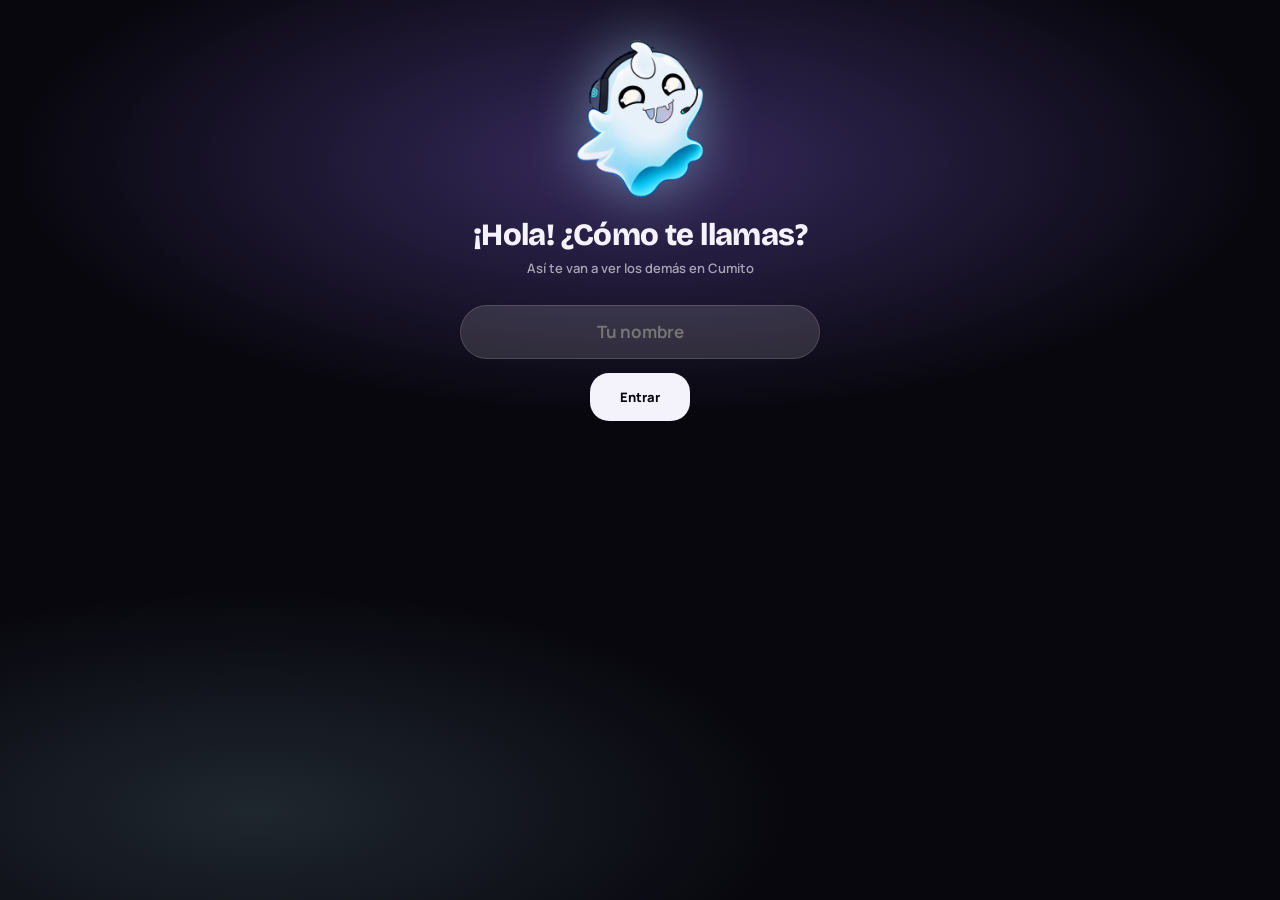
<file: app/assets/web/index.html>
<!doctype html>
<html lang="es">
<head>
<meta charset="utf-8">
<title>Cumito</title>
<meta name="viewport" content="width=device-width, initial-scale=1, viewport-fit=cover, user-scalable=no">
<meta name="theme-color" content="#0B0A10">
<meta name="apple-mobile-web-app-capable" content="yes">
<meta name="mobile-web-app-capable" content="yes">
<meta name="apple-mobile-web-app-status-bar-style" content="black-translucent">
<meta name="apple-mobile-web-app-title" content="Cumito">
<link rel="manifest" href="manifest.webmanifest">
<link rel="apple-touch-icon" href="apple-touch-icon.png">
<script>window.CUMITO_MOBILE = !window.qt && /^https?:/.test(location.protocol); if (window.CUMITO_MOBILE && !/[?&]v2\b/.test(location.search)) location.replace('m3/'); if (window.CUMITO_MOBILE) document.documentElement.className = 'mobile';</script>
<link rel="stylesheet" href="app.css">
</head>
<body>
<div id="win" class="win is-home is-paused">
  <!-- fondos -->
  <div class="art" id="art"></div>
  <div class="art next" id="art2"></div>
  <div class="homebg"><div class="blob b1"></div><div class="blob b2"></div><div class="blob b3"></div><div class="doodles"></div></div>
  <div class="scrim-t"></div>
  <div class="scrim-b"></div>

  <!-- barra de arriba -->
  <div class="chrome">
    <div class="drag" id="drag">
      <span class="logo-dot"></span>
      <span class="logo" id="logo">Cumito</span>
      <span class="eq" aria-hidden="true"><i></i><i></i><i></i></span>
      <div class="ticker" id="ticker"></div>
    </div>
    <div class="cbtns">
      <button class="btn glass cb sb-home" type="button" aria-label="Inicio" title="Inicio" data-act="soloHome">
        <svg width="14" height="14" viewBox="0 0 24 24" fill="none" stroke="#fff" stroke-width="2.3" stroke-linecap="round" stroke-linejoin="round"><path d="M4 11l8-6.5 8 6.5M6.5 9.5V19h11V9.5"/></svg>
      </button>
      <button class="btn glass cb sb-solo" type="button" aria-label="Modo solo" title="Modo solo: la música suena en tu celular" data-act="solo">
        <svg width="15" height="15" viewBox="0 0 24 24" fill="none" stroke="#fff" stroke-width="2.2" stroke-linecap="round" stroke-linejoin="round"><path d="M4.5 15v-3a7.5 7.5 0 0 1 15 0v3"/><rect x="3.5" y="14" width="4" height="6" rx="1.6"/><rect x="16.5" y="14" width="4" height="6" rx="1.6"/></svg>
        <span class="sl">Solo</span>
      </button>
      <button class="btn glass cb" type="button" aria-label="Opciones" title="Opciones" data-act="options">
        <svg width="14" height="14" viewBox="0 0 24 24" fill="none" stroke="#fff" stroke-width="2.4" stroke-linecap="round"><path d="M5 8h14M5 12h14M5 16h9"/></svg>
      </button>
      <button class="btn glass cb" type="button" aria-label="Minimizar" title="Minimizar" data-act="minimize">
        <svg width="12" height="12" viewBox="0 0 24 24" fill="none" stroke="#fff" stroke-width="2.6" stroke-linecap="round"><path d="M6 12h12"/></svg>
      </button>
      <button class="btn glass cb" type="button" aria-label="Cerrar" title="Cerrar" data-act="close">
        <svg width="12" height="12" viewBox="0 0 24 24" fill="none" stroke="#FF8A8F" stroke-width="2.6" stroke-linecap="round"><path d="M7 7l10 10M17 7L7 17"/></svg>
      </button>
    </div>
  </div>

  <!-- inicio -->
  <div class="scroller home" id="home">
    <div style="display:flex;align-items:flex-end;gap:12px;margin-top:6px">
      <div class="in" style="flex:1;animation-delay:.05s;min-width:0">
        <div class="greet" id="greet">Hola</div>
        <h1 id="htitle">¿Qué escucharemos hoy?</h1>
        <div class="tip hide" id="hsub" style="margin-top:8px"></div>
        <div class="members" id="members"></div>
      </div>
      <button class="btn mascot-b" type="button" aria-label="Cumito" id="mascotb">
        <img class="mascot" src="../cumito_feliz.png" alt="Cumito feliz">
        <span class="shadow"></span>
      </button>
    </div>
    <div style="height:20px"></div>
    <div class="homesec hide" id="hlisten">
      <div class="in" style="display:flex;align-items:center;justify-content:space-between;margin-top:4px;animation-delay:.14s">
        <span class="sec-t">ESCUCHANDO AHORA</span>
      </div>
      <div class="hscroll in" id="listenCards" style="margin-top:10px;margin-bottom:16px;animation-delay:.18s"></div>
    </div>
    <div class="homesec hide" id="hrecs">
      <div class="in" style="display:flex;align-items:center;justify-content:space-between;margin-top:4px;animation-delay:.2s">
        <span class="sec-t" id="hrecsT">PARA TI</span>
        <button class="link" type="button" data-act="recsMore">Otras</button>
      </div>
      <div class="hscroll in" id="recCards" style="margin-top:10px;margin-bottom:16px;animation-delay:.24s"></div>
    </div>
    <div class="homesec" id="hrecent">
      <div class="in" style="display:flex;align-items:center;justify-content:space-between;margin-top:4px;animation-delay:.2s">
        <span class="sec-t" id="hrecentT">LO ÚLTIMO QUE SONÓ</span>
      </div>
      <div class="hscroll in" id="recentCards" style="margin-top:10px;animation-delay:.26s"></div>
      <div class="tip hide" id="recentEmpty" style="margin-top:6px">Todavía no ha sonado nada. ¡Pon la primera!</div>
    </div>
    <div class="homesec hide" id="hdiscos">
      <div class="in" style="display:flex;align-items:center;justify-content:space-between;margin-top:16px;animation-delay:.32s">
        <span class="sec-t">DISCOS DEL GRUPO</span>
        <button class="link" type="button" data-act="newAlbum">Crear disco</button>
      </div>
      <div class="grid2" id="homeAlbums" style="gap:10px;margin-top:10px"></div>
      <button class="link hide" type="button" id="allAlbums" data-act="albums" style="margin-top:10px">Ver todos los discos</button>
    </div>
    <div class="homesec hide" id="hact">
      <div class="in" style="display:flex;align-items:center;justify-content:space-between;margin-top:16px;animation-delay:.5s">
        <span class="sec-t">ACTIVIDAD</span>
        <button class="link" type="button" data-act="activity">Ver todo</button>
      </div>
      <div class="in" id="homeAct" style="margin-top:8px;display:flex;flex-direction:column;gap:8px;animation-delay:.56s"></div>
    </div>
  </div>
  <div class="foot"></div>

  <!-- ahora sonando -->
  <div class="bottom" id="bottom">
    <button class="btn hint" type="button" aria-label="Abrir la playlist" data-act="sheet">
      <span style="position:relative;display:block;width:20px;height:13px" aria-hidden="true">
        <svg class="chev" width="14" height="10" viewBox="0 0 14 10" fill="none" stroke="#fff" stroke-width="2" stroke-linecap="round" stroke-linejoin="round"><path d="M2 8l5-5 5 5"/></svg>
        <svg class="chev" width="14" height="10" viewBox="0 0 14 10" fill="none" stroke="#fff" stroke-width="2" stroke-linecap="round" stroke-linejoin="round"><path d="M2 8l5-5 5 5"/></svg>
      </span>
      <span class="lb">PLAYLIST</span>
    </button>
    <div style="display:flex;align-items:center;gap:12px">
      <span class="thumb" id="thumb"></span>
      <div style="flex:1;min-width:0">
        <div class="title-wrap" id="twrap"><span class="title-run" id="trun">Nada sonando</span></div>
        <div class="artist ell" id="artist"></div>
      </div>
      <button class="btn heart hide" type="button" aria-label="Guardar en un disco" title="Guardar en un disco" id="heart" data-act="heart">
        <span class="bs" aria-hidden="true"><i></i><i></i><i></i><i></i><i></i><i></i></span>
        <svg width="21" height="21" viewBox="0 0 24 24"><path class="fp" d="M12 20s-7-4.4-7-10a4 4 0 0 1 7-2.6A4 4 0 0 1 19 10c0 5.6-7 10-7 10z" stroke="#fff" stroke-width="2" stroke-linejoin="round"/></svg>
      </button>
    </div>
    <div class="times">
      <span id="tel">0:00</span>
      <div class="bar" id="bar"><div class="fill" id="fill"></div><div class="knob" id="knob"></div></div>
      <span id="ttot">0:00</span>
    </div>
    <div class="transport">
      <button class="btn small hide" type="button" aria-label="Mezclar" title="Mezclar la lista" id="bshuffle" data-act="shuffle">
        <svg width="19" height="19" viewBox="0 0 24 24" fill="none" stroke="#fff" stroke-width="2" stroke-linecap="round" stroke-linejoin="round"><path d="M3 7h3.5c2 0 3.2 1 4.3 2.6l2.4 3.8c1.1 1.6 2.3 2.6 4.3 2.6H21M3 17h3.5c1.4 0 2.4-.5 3.2-1.3M13.3 8.3c.8-.8 1.8-1.3 3.2-1.3H21M18 4l3 3-3 3M18 14l3 3-3 3"/></svg>
      </button>
      <button class="btn skip" type="button" aria-label="Anterior" title="Atrás" id="bprev" data-act="prev">
        <svg width="22" height="22" viewBox="0 0 24 24" fill="#fff"><path d="M7 6h2v12H7zM20 6.5v11a.6.6 0 0 1-.9.5L10.5 12.5a.6.6 0 0 1 0-1L19.1 6a.6.6 0 0 1 .9.5z"/></svg>
      </button>
      <button class="btn play" type="button" aria-label="Reproducir o pausar" id="bplay" data-act="toggle">
        <svg class="ic ic-pause" width="21" height="21" viewBox="0 0 24 24" fill="#fff"><rect x="6" y="5" width="4.2" height="14" rx="1.6"/><rect x="13.8" y="5" width="4.2" height="14" rx="1.6"/></svg>
        <svg class="ic ic-play" width="23" height="23" viewBox="0 0 24 24" fill="#fff"><path d="M8 5.6v12.8a.8.8 0 0 0 1.2.7l10-6.4a.8.8 0 0 0 0-1.4l-10-6.4A.8.8 0 0 0 8 5.6z"/></svg>
      </button>
      <button class="btn skip" type="button" aria-label="Siguiente" title="Siguiente" data-act="next">
        <svg width="22" height="22" viewBox="0 0 24 24" fill="#fff"><path d="M15 6h2v12h-2zM4 6.5v11a.6.6 0 0 0 .9.5l8.6-5.5a.6.6 0 0 0 0-1L4.9 6a.6.6 0 0 0-.9.5z"/></svg>
      </button>
      <button class="btn small hide" type="button" aria-label="Repetir" title="Repetir" id="brepeat" data-act="repeat">
        <svg width="19" height="19" viewBox="0 0 24 24" fill="none" stroke="#fff" stroke-width="2" stroke-linecap="round" stroke-linejoin="round"><path d="M4 11V9.5A3.5 3.5 0 0 1 7.5 6H19M16 3l3 3-3 3M20 13v1.5a3.5 3.5 0 0 1-3.5 3.5H5M8 21l-3-3 3-3"/></svg>
        <span class="one hide" id="rone">1</span>
      </button>
    </div>
  </div>
  <div class="idlecap"><div class="t ell" id="it"></div><div class="a ell" id="ia"></div></div>

  <!-- píldoras de arriba (ahora sonando) -->
  <button class="btn glass pill2 discos" type="button" data-act="albums">
    <svg width="15" height="15" viewBox="0 0 24 24" fill="none" stroke="#fff" stroke-width="2.2" stroke-linecap="round"><circle cx="12" cy="12" r="8.5"/><circle cx="12" cy="12" r="2.6"/></svg>Discos
  </button>
  <div class="side" id="side">
    <button class="btn glass hide" type="button" aria-label="Reaccionar" title="Reaccionar" id="breact" data-act="react">
      <svg width="17" height="17" viewBox="0 0 24 24" fill="none" stroke="#fff" stroke-width="2.1" stroke-linecap="round"><circle cx="12" cy="12" r="8.5"/><path d="M8.5 14.2a4.3 4.3 0 0 0 7 0"/><path stroke-width="2.8" d="M9.2 9.8h.01M14.8 9.8h.01"/></svg>
    </button>
    <button class="btn glass hide" type="button" aria-label="Letra" title="Letra (karaoke)" id="blyrics" data-act="lyrics">
      <svg width="17" height="17" viewBox="0 0 24 24" fill="none" stroke="#fff" stroke-width="2.1" stroke-linecap="round" stroke-linejoin="round"><rect x="9" y="3" width="6" height="11" rx="3"/><path d="M5.5 11a6.5 6.5 0 0 0 13 0M12 17.5V21M9 21h6"/></svg>
    </button>
  </div>

  <!-- buscador -->
  <div class="dim" id="dim"><div class="doodles"></div></div>
  <div class="pill glass" id="pill">
    <svg class="ico" width="15" height="15" viewBox="0 0 24 24" fill="none" stroke="#fff" stroke-width="2.4" stroke-linecap="round"><circle cx="11" cy="11" r="6.5"/><path d="M20 20l-4.2-4.2"/></svg>
    <span class="word" id="pword">Buscar</span>
    <input id="q" type="text" placeholder="Canción, artista o link" autocomplete="off" spellcheck="false">
    <button class="btn x" type="button" aria-label="Cerrar la búsqueda" data-act="closeSearch">
      <svg width="14" height="14" viewBox="0 0 24 24" fill="none" stroke="#fff" stroke-width="2.6" stroke-linecap="round"><path d="M7 7l10 10M17 7L7 17"/></svg>
    </button>
    <button class="btn opener" type="button" aria-label="Buscar" data-act="openSearch"></button>
  </div>
  <div class="sbody to-left" id="sbody">
    <div class="tabs in2" id="stabs" style="animation-delay:.12s">
      <div class="ind" style="left:0;right:86px"></div>
      <div style="position:relative;display:flex;gap:8px">
        <button class="btn tab on" type="button" data-kind="music" style="width:84px">Música</button>
        <button class="btn tab" type="button" data-kind="all" style="width:70px">Todo</button>
      </div>
    </div>
    <div id="sview"></div>
  </div>
  <div class="mp glass" id="mp" data-act="soloPlayer">
    <span class="thumb" id="mpc" style="width:38px;height:38px;border-radius:11px;box-shadow:none"></span>
    <span style="flex:1;min-width:0"><span class="t ell" id="mpt"></span><span class="a ell" id="mpa"></span></span>
    <button class="btn pp" type="button" aria-label="Pausar" data-act="toggle" id="mpp"></button>
  </div>

  <!-- la lista -->
  <div class="sheet" id="sheet">
    <button class="btn grab" type="button" aria-label="Cerrar la playlist" data-act="sheet"><span></span></button>
    <div class="sheet-h">
      <span class="sec-t">PLAYLIST</span>
      <span class="sheet-acts">
      <button class="btn radio-pill" type="button" id="bradio" data-act="radioToggle" title="Radio: cuando se acabe la lista, siguen canciones parecidas">
        <span class="vinyl"><i></i></span><span id="bradioT">Radio</span>
      </button>
      <button class="btn danger-pill" type="button" id="bclear" data-act="clear">
        <svg width="12" height="12" viewBox="0 0 24 24" fill="none" stroke="#FFB3B5" stroke-width="2.2" stroke-linecap="round"><path d="M5 7h14M10 7V5h4v2M7 7l1 12h8l1-12"/></svg>
        Borrar lista
      </button>
      </span>
    </div>
    <div class="qscroll" id="qscroll"></div>
  </div>

  <!-- hojas -->
  <div class="panel" id="p-options"><div class="doodles"></div><span class="handle"></span>
    <button class="btn back" type="button" aria-label="Volver" data-act="optBack" style="position:absolute;left:14px;top:22px;z-index:2">
      <svg width="16" height="16" viewBox="0 0 24 24" fill="none" stroke="#fff" stroke-width="2.4" stroke-linecap="round" stroke-linejoin="round"><path d="M14 6l-6 6 6 6"/></svg>
    </button>
    <div id="optTitle"></div>
    <div class="wheel" id="wheel">
      <svg width="360" height="410" viewBox="0 0 360 410" style="position:absolute;left:0;top:0" aria-hidden="true">
        <defs><linearGradient id="arcg" x1="0" y1="0" x2="0" y2="1"><stop offset="0" stop-color="#fff" stop-opacity="0"/><stop offset=".5" stop-color="#fff" stop-opacity=".4"/><stop offset="1" stop-color="#fff" stop-opacity="0"/></linearGradient></defs>
        <path d="M 393.8 -24.8 A 300 300 0 0 0 393.8 434.8" fill="none" stroke="url(#arcg)" stroke-width="1.2"/>
        <rect x="279" y="201.5" width="14" height="7" rx="3.5" fill="#C9B4F8"/>
      </svg>
      <div id="witems"></div>
    </div>
  </div>
  <div class="panel" id="p-activity"><div class="doodles"></div><span class="handle"></span>
    <div class="ph">
      <button class="btn back" type="button" aria-label="Volver" data-act="closePanel"><svg width="16" height="16" viewBox="0 0 24 24" fill="none" stroke="#fff" stroke-width="2.4" stroke-linecap="round" stroke-linejoin="round"><path d="M14 6l-6 6 6 6"/></svg></button>
      <div style="flex:1"><div class="pt">Actividad</div><div class="ps"><span class="live" style="width:6px;height:6px;border-radius:3px;background:#3DDC84"></span>Quién puso qué en Cumito</div></div>
    </div>
    <div class="pbody"><div class="feed" id="feed"></div></div>
  </div>
  <div class="panel" id="p-status" style="background:rgba(14,13,20,.82)"><div class="doodles"></div><span class="handle"></span>
    <div class="ph">
      <button class="btn back" type="button" aria-label="Volver" data-act="closePanel"><svg width="16" height="16" viewBox="0 0 24 24" fill="none" stroke="#fff" stroke-width="2.4" stroke-linecap="round" stroke-linejoin="round"><path d="M14 6l-6 6 6 6"/></svg></button>
      <div><div class="pt" style="font-size:18px">Estado del servidor</div><div class="ps" id="slive" style="color:#3DDC84;font-weight:800"><span class="dot" style="width:6px;height:6px;border-radius:3px;background:#3DDC84"></span>En vivo · cada 2 s</div></div>
    </div>
    <div class="pbody" style="padding:6px 14px 16px"><div id="status" style="display:flex;flex-direction:column;gap:10px"></div></div>
  </div>
  <div class="panel tint" id="p-lyrics"><span class="handle"></span>
    <div class="ph">
      <button class="btn back" type="button" aria-label="Volver" data-act="closePanel"><svg width="16" height="16" viewBox="0 0 24 24" fill="none" stroke="#fff" stroke-width="2.4" stroke-linecap="round" stroke-linejoin="round"><path d="M14 6l-6 6 6 6"/></svg></button>
      <div style="flex:1;min-width:0"><div class="pt ell" id="lyT" style="font-size:16px">Letra</div><div class="ps ell" id="lyA"></div></div>
    </div>
    <div class="lyr" id="lyr"><div class="lyr-in" id="lyin"></div><div class="lyr-msg" id="lymsg">Buscando la letra…</div></div>
    <div class="credit" id="lycredit">Letras: LRCLIB · toca una línea para ir ahí</div>
  </div>
  <div class="panel" id="p-albums"><div class="doodles"></div><span class="handle"></span>
    <div class="ph">
      <button class="btn back" type="button" aria-label="Volver" data-act="albumsBack"><svg width="16" height="16" viewBox="0 0 24 24" fill="none" stroke="#fff" stroke-width="2.4" stroke-linecap="round" stroke-linejoin="round"><path d="M14 6l-6 6 6 6"/></svg></button>
      <div style="flex:1;min-width:0"><div class="pt ell" id="alT">Discos</div><div class="ps" id="alS">Los álbumes del grupo</div></div>
      <button class="btn back hide" type="button" aria-label="Editar" title="Editar el disco" id="alEdit" data-act="albumEdit"><svg width="15" height="15" viewBox="0 0 24 24" fill="none" stroke="#fff" stroke-width="2.2" stroke-linecap="round" stroke-linejoin="round"><path d="M4 20h4L19 9a2.8 2.8 0 0 0-4-4L4 16v4zM13.5 6.5l4 4"/></svg></button>
    </div>
    <div class="pbody" id="albody" style="padding:0 14px"></div>
  </div>
  <div class="panel" id="p-wrapped"><div class="doodles"></div><span class="handle"></span>
    <div class="ph">
      <button class="btn back" type="button" aria-label="Volver" data-act="closePanel"><svg width="16" height="16" viewBox="0 0 24 24" fill="none" stroke="#fff" stroke-width="2.4" stroke-linecap="round" stroke-linejoin="round"><path d="M14 6l-6 6 6 6"/></svg></button>
      <div style="flex:1"><div class="pt">Tu Wrapped</div><div class="ps">Lo que más sonó en Cumito</div></div>
    </div>
    <div class="pbody" style="padding:0 14px 20px" id="wbody"></div>
  </div>

  <!-- vista previa de playlist -->
  <div class="pv" id="pv">
    <div class="bg"></div>
    <div class="pvtoast">
      <svg width="64" height="64" viewBox="0 0 64 64" fill="none"><circle cx="32" cy="32" r="30" fill="rgba(48,190,110,.9)"/><path d="M20 33l8 8 16-17" stroke="#fff" stroke-width="4" stroke-linecap="round" stroke-linejoin="round"/></svg>
      <div style="font-size:18px;font-weight:800" id="pvdone">Canciones agregadas</div>
      <div style="font-size:12px;font-weight:600;color:rgba(244,242,250,.65)">Las primeras ya se están preparando; el resto se prepara solo, en orden.</div>
    </div>
    <div class="pvs" id="pvs"></div>
  </div>

  <!-- reacciones -->
  <div class="rbar glass" id="rbar"></div>

  <!-- avisos -->
  <div class="banner glass" id="banner"></div>
  <div class="veil" id="veil"></div>
  <div class="confirm" id="confirm"></div>
  <div class="card2" id="card2"></div>
  <div class="toast" id="toast"></div>
</div>
<script src="qrc:///qtwebchannel/qwebchannel.js"></script>
<script src="app.js"></script>
<script src="solo.js"></script>
<script src="mobile.js"></script>
</body>
</html>
</file>
<file: app/assets/web/app.css>
/* Cumito · Liquid — el diseño del lienzo, tal cual.
   Medidas, colores, resortes y tiempos copiados del lienzo aprobado. */
@font-face{font-family:Manrope;font-weight:500;src:url(../fonts/Manrope-Medium-latin.ttf)}
@font-face{font-family:Manrope;font-weight:600;src:url(../fonts/Manrope-SemiBold-latin.ttf)}
@font-face{font-family:Manrope;font-weight:700;src:url(../fonts/Manrope-Bold-latin.ttf)}
@font-face{font-family:Manrope;font-weight:800;src:url(../fonts/Manrope-ExtraBold-latin.ttf)}
@property --amp{syntax:'<number>';inherits:true;initial-value:0}

html,body{margin:0;padding:0;background:transparent;overflow:hidden;user-select:none;-webkit-user-select:none}
body{width:360px;height:600px}
*{box-sizing:border-box}
::-webkit-scrollbar{width:5px;height:5px}
::-webkit-scrollbar-button{display:none;width:0;height:0}
.scroller::-webkit-scrollbar{display:none}
::-webkit-scrollbar-thumb{background:rgba(255,255,255,.22);border-radius:3px}
::-webkit-scrollbar-track{background:transparent}

.win{--spring:cubic-bezier(.34,1.56,.64,1);--soft:cubic-bezier(.32,1.18,.5,1);--out:cubic-bezier(.22,1,.36,1);
  width:360px;height:600px;position:relative;overflow:hidden;border-radius:28px;background:#0B0A10;
  font-family:Manrope,"Segoe UI",system-ui,sans-serif;color:#F4F2FA;isolation:isolate}
.win button{font-family:inherit}
.win img{-webkit-user-drag:none}
.hide{display:none!important}

/* ---------- comunes ---------- */
.glass{background:linear-gradient(180deg,rgba(255,255,255,.18),rgba(255,255,255,.07));-webkit-backdrop-filter:blur(22px) saturate(170%);backdrop-filter:blur(22px) saturate(170%);border:1px solid rgba(255,255,255,.2);box-shadow:inset 0 1px 0 rgba(255,255,255,.38),0 8px 24px rgba(0,0,0,.18)}
.btn{border:0;background:none;color:#fff;cursor:pointer;display:flex;align-items:center;justify-content:center;font:inherit;padding:0;transition:transform .45s var(--spring),background-color .25s,opacity .3s,color .25s}
.btn:hover{transform:scale(1.06)}
.btn:active{transform:scale(.86);transition-duration:.09s}
.btn:focus-visible{outline:2px solid #C9B4F8;outline-offset:3px}
.btn:disabled{opacity:.35;cursor:default;transform:none}
.doodles{position:absolute;inset:0;border-radius:inherit;background-image:url(stars.png);background-size:420px 420px;opacity:.42;pointer-events:none}
.in{animation:in .6s var(--out) both}
@keyframes in{0%{opacity:0;transform:translateY(16px)}100%{opacity:1;transform:none}}
.sec-t{font-size:10.5px;font-weight:800;letter-spacing:1.3px;color:rgba(244,242,250,.6)}
.link{font-size:11px;font-weight:700;color:#C9B4F8;cursor:pointer;background:none;border:0;padding:0;transition:color .2s}
.link:hover{color:#fff}
.live{animation:live 2.2s ease-in-out infinite}
@keyframes live{0%,100%{box-shadow:0 0 0 0 rgba(61,220,132,.55)}50%{box-shadow:0 0 0 5px rgba(61,220,132,0)}}
.ell{white-space:nowrap;overflow:hidden;text-overflow:ellipsis}
.row{border:0;width:100%;text-align:left;font:inherit;color:inherit;cursor:pointer;background:transparent;border-radius:12px;transition:background-color .2s,transform .45s var(--spring)}
.row:hover{background:rgba(255,255,255,.07)}
.row:active{transform:scale(.97)}
.cov{background-size:cover;background-position:center;background-color:#2a2735}

/* ---------- fondo: portada que se pasea (ahora sonando) ---------- */
.art{position:absolute;top:0;bottom:0;left:-70px;width:500px;background-size:cover;background-position:center;animation:pan 30s ease-in-out infinite alternate;transition:opacity 1s}
@keyframes pan{0%{transform:translateX(0)}100%{transform:translateX(70px)}}
.art.next{opacity:0}
.is-paused .art{animation-play-state:paused}
.scrim-t{position:absolute;left:0;right:0;top:0;height:140px;background:linear-gradient(180deg,rgba(0,0,0,.5),rgba(0,0,0,0));pointer-events:none}
.scrim-b{position:absolute;left:0;right:0;bottom:0;height:380px;background:linear-gradient(180deg,rgba(8,8,11,0) 0%,rgba(8,8,11,.68) 48%,rgba(8,8,11,.93) 100%);pointer-events:none;transition:opacity .7s}

/* ---------- fondo del inicio: manchas que respiran ---------- */
.homebg{position:absolute;inset:0;opacity:0;transition:opacity .7s;pointer-events:none}
.is-home .homebg{opacity:1}
.blob{position:absolute;border-radius:50%;filter:blur(56px);opacity:.55}
.b1{width:300px;height:300px;left:-130px;top:-90px;background:#8E6CF2;animation:d1 18s ease-in-out infinite alternate}
.b2{width:240px;height:240px;right:-110px;top:150px;background:#D1517A;animation:d2 23s ease-in-out infinite alternate}
.b3{width:260px;height:260px;left:40px;bottom:-170px;background:#4FB4D8;animation:d1 26s ease-in-out infinite alternate-reverse}
@keyframes d1{100%{transform:translate(70px,50px) scale(1.15)}}
@keyframes d2{100%{transform:translate(-60px,-40px) scale(.9)}}
.is-home .art,.is-home .scrim-b,.is-home .scrim-t{opacity:0}

/* ---------- barra de arriba ---------- */
.chrome{position:absolute;left:16px;right:16px;top:14px;display:flex;align-items:center;justify-content:space-between;z-index:6;transition:opacity .35s,transform .5s var(--spring)}
.chrome .drag{flex:1;display:flex;align-items:center;gap:8px;height:28px;cursor:default;min-width:0}
.logo-dot{width:8px;height:8px;border-radius:4px;background:#8E6CF2;flex:none}
.logo{font-size:13.5px;font-weight:800;flex:none}
.ticker{position:relative;flex:1;min-width:0;height:22px;overflow:hidden}
.ticker .tk{position:absolute;left:0;top:0;right:0;height:22px;display:flex;align-items:center;gap:6px;font-size:11.5px;font-weight:700;color:rgba(244,242,250,.9);white-space:nowrap;opacity:0;transform:translateY(12px);transition:opacity .35s,transform .5s var(--spring)}
.ticker .tk.on{opacity:1;transform:none}
.ticker .tk b{color:#fff}
.ticker .tk .av{width:16px;height:16px;border-radius:8px;font-size:8.5px;font-weight:800;display:flex;align-items:center;justify-content:center;flex:none}
.eq{display:flex;gap:2px;align-items:flex-end;height:11px;flex:none;opacity:0;transition:opacity .4s}
.is-playing .eq{opacity:1}
.eq i{display:block;width:3px;height:3px;border-radius:2px;background:#C9B4F8;animation:eq 1s ease-in-out infinite}
.eq i:nth-child(2){animation-delay:-.35s}.eq i:nth-child(3){animation-delay:-.7s}
@keyframes eq{0%,100%{height:3px}50%{height:11px}}
.is-paused .eq i{animation-play-state:paused}
.cbtns{display:flex;gap:6px}
.cb{width:28px;height:28px;border-radius:14px}
.is-search .chrome{opacity:0;transform:translateY(-8px);pointer-events:none}

/* ---------- píldoras: buscar (se estira) y discos ---------- */
.dim{position:absolute;inset:0;background:rgba(8,7,12,.66);-webkit-backdrop-filter:blur(10px);backdrop-filter:blur(10px);opacity:0;pointer-events:none;transition:opacity .45s var(--out);z-index:4}
.is-search .dim{opacity:1;pointer-events:auto}
.pill{position:absolute;left:16px;top:56px;width:100px;height:34px;border-radius:17px;display:flex;align-items:center;overflow:hidden;z-index:5;transition:left .65s var(--spring),top .65s var(--spring),width .65s var(--spring),height .55s var(--spring),border-radius .55s,opacity .35s,transform .45s var(--spring)}
.pill .ico{position:absolute;left:13px;top:50%;margin-top:-7.5px;transition:left .65s var(--spring)}
.pill .word{position:absolute;left:36px;font-weight:700;font-size:13px;white-space:nowrap;transition:opacity .2s}
.pill input{position:absolute;left:40px;right:46px;border:0;outline:0;background:transparent;color:#fff;font:600 14px Manrope,"Segoe UI",sans-serif;opacity:0;pointer-events:none;transition:opacity .3s .18s}
.pill input::placeholder{color:rgba(255,255,255,.55)}
.pill .x{position:absolute;right:6px;width:34px;height:34px;border-radius:17px;background:rgba(255,255,255,.14);opacity:0;transform:scale(.5) rotate(-90deg);pointer-events:none;transition:transform .5s var(--spring) .1s,opacity .25s .1s}
.pill .opener{position:absolute;inset:0;width:100%;height:100%;border-radius:inherit}
.pill:hover{transform:scale(1.04)}
.is-home .pill{left:18px;top:532px;width:324px;height:50px;border-radius:25px}
.is-home .pill .ico{left:17px}
.is-home .pill .word{left:44px;font-size:14px;color:rgba(255,255,255,.7)}
.is-search .pill{left:14px;top:16px;width:332px;height:46px;border-radius:23px;border-color:rgba(201,180,248,.7);box-shadow:inset 0 1px 0 rgba(255,255,255,.38),0 0 0 4px rgba(142,108,242,.2),0 12px 30px rgba(0,0,0,.35);transform:none}
.is-search .pill .ico{left:15px}
.is-search .pill .word{opacity:0}
.is-search .pill input{opacity:1;pointer-events:auto}
.is-search .pill .x{opacity:1;transform:none;pointer-events:auto}
.is-search .pill .opener{display:none}
.is-sheet .pill,.is-panel .pill,.is-idle .pill{opacity:0;pointer-events:none}
.pill2{position:absolute;top:56px;height:34px;border-radius:17px;padding:0 14px 0 12px;gap:7px;font-size:13px;font-weight:700;z-index:5;transition:transform .45s var(--spring),opacity .35s}
.pill2:hover{transform:scale(1.06)}
.pill2:active{transform:scale(.88)}
.discos{left:124px}
.is-home .discos,.is-search .discos,.is-sheet .discos,.is-panel .discos,.is-idle .discos,.no-albums .discos{opacity:0;pointer-events:none}
.side{position:absolute;right:16px;top:56px;display:flex;gap:8px;z-index:5;transition:opacity .35s,transform .5s var(--spring)}
.side .btn{width:34px;height:34px;border-radius:17px}
.is-home .side,.is-search .side,.is-sheet .side,.is-panel .side,.is-idle .side{opacity:0;pointer-events:none;transform:translateY(-6px)}

/* ---------- buscador ---------- */
.sbody{position:absolute;left:14px;right:14px;top:74px;bottom:0;padding:2px 2px 90px;overflow-y:auto;overflow-x:hidden;scrollbar-width:none;z-index:4;opacity:0;pointer-events:none;transition:opacity .3s}
.sbody::-webkit-scrollbar{display:none}
.is-search .sbody{opacity:1;pointer-events:auto}
.is-search .sbody .in2{animation:in .6s var(--out) both}
.tabs{position:relative;width:170px;height:32px}
.ind{position:absolute;top:0;bottom:0;border-radius:12px;background:rgba(255,255,255,.94);box-shadow:0 6px 18px rgba(0,0,0,.25)}
.to-right .ind{transition:right .38s var(--spring),left .62s var(--spring) .05s}
.to-left .ind{transition:left .38s var(--spring),right .62s var(--spring) .05s}
.tab{position:relative;z-index:1;height:32px;border-radius:12px;font-weight:800;font-size:12.5px;color:rgba(255,255,255,.75)}
.tab.on{color:#141318}
.chip{height:32px;padding:0 13px;border-radius:16px;background:rgba(255,255,255,.1);border:1px solid rgba(255,255,255,.12);font-size:12px;font-weight:700;gap:6px}
.chip:hover{background:rgba(255,255,255,.18)}
.tip{font-size:11px;font-weight:600;line-height:1.45;color:rgba(244,242,250,.5)}
.grid2{display:grid;grid-template-columns:repeat(2,minmax(0,1fr));gap:12px}
.tile{border:0;padding:0;text-align:left;color:inherit;font:inherit;background:none;cursor:pointer;transition:transform .45s var(--spring);animation:pop .65s var(--spring) both;min-width:0}
.tile:hover{transform:translateY(-3px)}
.tile:active{transform:scale(.95)}
@keyframes pop{0%{opacity:0;transform:translateY(22px) scale(.9)}100%{opacity:1;transform:none}}
.art2{position:relative;overflow:hidden;border-radius:16px;height:150px;background-size:cover;background-position:center;background-color:#2a2735}
.art2:after{content:"";position:absolute;inset:0;border-radius:inherit;background:linear-gradient(140deg,rgba(255,255,255,.28),rgba(255,255,255,0) 45%)}
.liq{position:absolute;left:-10%;right:-10%;bottom:-20%;height:0;background:rgba(142,108,242,.82);border-radius:46% 54% 0 0;transition:height 1.1s var(--out)}
.adding .liq{height:140%;animation:wave 1.4s ease-in-out infinite}
@keyframes wave{0%,100%{border-radius:46% 54% 0 0}50%{border-radius:56% 44% 0 0}}
.added .liq{height:140%;background:rgba(48,190,110,.86);transition:height .3s,background-color .5s}
.failed .liq{height:140%;background:rgba(200,60,70,.86);transition:height .3s,background-color .5s}
.spin{width:22px;height:22px;border-radius:50%;border:2.5px solid rgba(255,255,255,.35);border-top-color:#fff;animation:sp .8s linear infinite;opacity:0;transition:opacity .2s}
.adding .spin{opacity:1}
@keyframes sp{100%{transform:rotate(360deg)}}
.chk{opacity:0;transform:scale(.4);transition:transform .55s var(--spring),opacity .2s}
.added .chk{opacity:1;transform:scale(1)}
.chk path{stroke-dasharray:24;stroke-dashoffset:24;transition:stroke-dashoffset .45s var(--out) .15s}
.added .chk path{stroke-dashoffset:0}
.lbl{opacity:0;transform:translateY(6px);transition:opacity .3s,transform .45s var(--spring)}
.adding .lbl,.added .lbl,.failed .lbl{opacity:1;transform:none}
.badge{position:absolute;left:8px;top:8px;height:22px;padding:0 9px;border-radius:11px;background:rgba(20,120,70,.92);color:#fff;font-size:10px;font-weight:800;display:flex;align-items:center;opacity:0;transform:translateY(-6px) scale(.9);transition:opacity .3s,transform .5s var(--spring)}
.added .badge{opacity:1;transform:none}
.th{position:absolute;right:8px;top:8px;width:30px;height:30px;border-radius:15px;background:rgba(10,9,14,.55);-webkit-backdrop-filter:blur(8px);backdrop-filter:blur(8px);opacity:0;transform:scale(.7);transition:opacity .25s,transform .45s var(--spring),background-color .2s;z-index:2}
.tile:hover .th{opacity:1;transform:none}
.th:hover{background:rgba(255,107,139,.85);transform:scale(1.12)!important}
.sk{border-radius:16px;background:linear-gradient(100deg,rgba(255,255,255,.06) 30%,rgba(255,255,255,.16) 50%,rgba(255,255,255,.06) 70%);background-size:300% 100%;animation:shm 1.2s linear infinite}
@keyframes shm{0%{background-position:100% 0}100%{background-position:-100% 0}}
.more{height:38px;padding:0 20px;border-radius:19px;font-size:12.5px;font-weight:800;margin:18px auto 0}
.mp{position:absolute;left:12px;right:12px;bottom:12px;height:58px;border-radius:22px;display:flex;align-items:center;gap:10px;padding:0 10px;z-index:5;opacity:0;transform:translateY(20px);pointer-events:none;transition:opacity .3s,transform .55s var(--spring)}
.is-search.has-now .mp{opacity:1;transform:none;pointer-events:auto}
.mp .t{display:block;font-size:12.5px;font-weight:800}
.mp .a{display:block;font-size:10.5px;font-weight:600;color:rgba(244,242,250,.55)}
.mp .pp{width:38px;height:38px;border-radius:19px;background:rgba(255,255,255,.18);border:1px solid rgba(255,255,255,.4);flex:none}

/* ---------- inicio ---------- */
.scroller{position:absolute;left:0;right:0;top:50px;bottom:0;overflow-y:auto;overflow-x:hidden;padding:0 18px 96px;scrollbar-width:none;transition:opacity .35s,transform .5s var(--spring);opacity:0;pointer-events:none;z-index:2}
.is-home .scroller{opacity:1;pointer-events:auto}
.is-home.is-search .scroller,.is-home.is-panel .scroller{opacity:0;transform:scale(.97);pointer-events:none}
.greet{font-size:12px;font-weight:700;color:#C9B4F8}
.home h1{margin:4px 0 0;font-size:27px;line-height:1.08;font-weight:800;letter-spacing:-.6px}
.members{display:flex;align-items:center;gap:8px;margin-top:12px}
.avs{display:flex}
.avs span{width:24px;height:24px;border-radius:12px;border:2px solid #0B0A10;font-size:10px;font-weight:800;display:flex;align-items:center;justify-content:center}
.avs span+span{margin-left:-7px}
.mascot-b{position:relative;width:112px;height:150px;flex:none;flex-direction:column;justify-content:flex-end}
.mascot{width:112px;height:140px;object-fit:contain;position:relative;z-index:1;animation:breath 4.2s ease-in-out infinite;transform-origin:50% 100%}
@keyframes breath{0%,100%{transform:scale(1,1)}50%{transform:scale(1.025,.975)}}
.hop .mascot{animation:hop .9s var(--out)}
@keyframes hop{0%{transform:scale(1,1)}15%{transform:scale(1.12,.86)}40%{transform:translateY(-34px) scale(.94,1.08) rotate(-4deg)}62%{transform:translateY(0) scale(1.1,.9)}80%{transform:scale(.97,1.03)}100%{transform:none}}
.shadow{display:block;width:70px;height:10px;border-radius:50%;background:rgba(0,0,0,.55);filter:blur(4px);margin-top:-8px;animation:sh 4.2s ease-in-out infinite}
@keyframes sh{0%,100%{transform:scaleX(1);opacity:.5}50%{transform:scaleX(1.05);opacity:.42}}
.hop .shadow{animation:shh .9s var(--out)}
@keyframes shh{40%{transform:scaleX(.6);opacity:.2}100%{transform:none;opacity:.5}}
.hscroll{display:flex;gap:12px;overflow-x:auto;padding:4px 2px 10px;margin:0 -2px;scrollbar-width:none}
.hscroll::-webkit-scrollbar{display:none}
.card{border:0;padding:0;text-align:left;font:inherit;color:inherit;background:none;cursor:pointer;flex:none;transition:transform .45s var(--spring)}
.card:hover{transform:translateY(-4px)}
.card:active{transform:scale(.95)}
.cv{position:relative;overflow:hidden;background-size:cover;background-position:center;background-color:#2a2735}
.cv:after{content:"";position:absolute;inset:0;border-radius:inherit;background:linear-gradient(140deg,rgba(255,255,255,.3),rgba(255,255,255,0) 45%);pointer-events:none}
.playdot{position:absolute;right:8px;bottom:8px;width:30px;height:30px;border-radius:15px;background:rgba(255,255,255,.92);display:flex;align-items:center;justify-content:center;opacity:0;transform:translateY(8px) scale(.8);transition:opacity .25s,transform .45s var(--spring)}
.card:hover .playdot{opacity:1;transform:none}
.dcard{height:96px;border-radius:18px;padding:12px;display:flex;flex-direction:column;justify-content:space-between}
.dcard .n{position:relative;z-index:1;font-size:15px;font-weight:800;line-height:1.1}
.dcard .s{position:relative;z-index:1;font-size:10.5px;font-weight:700}
.dcard .ph{position:absolute;right:0;top:0;bottom:0;width:96px;background-size:cover;background-position:center;-webkit-mask-image:linear-gradient(90deg,transparent,#000 60%);mask-image:linear-gradient(90deg,transparent,#000 60%)}
.actl{display:flex;gap:9px;align-items:center;font-size:11.5px;color:rgba(244,242,250,.8)}
.actl .av{width:22px;height:22px;border-radius:11px;flex:none;font-size:10px;font-weight:800;display:flex;align-items:center;justify-content:center}
.actl b{color:#fff}
.foot{position:absolute;left:0;right:0;bottom:0;height:110px;background:linear-gradient(180deg,rgba(11,10,16,0),rgba(11,10,16,.92) 60%);pointer-events:none;z-index:3;opacity:0;transition:opacity .3s}
.is-home .foot{opacity:1}
.is-home.is-search .foot{opacity:0}

/* ---------- ahora sonando ---------- */
.bottom{position:absolute;left:20px;right:20px;bottom:8px;z-index:3;transition:opacity .35s,transform .55s var(--spring)}
.is-search .bottom,.is-sheet .bottom,.is-home .bottom,.is-panel .bottom,.is-idle .bottom{opacity:0;transform:translateY(14px);pointer-events:none}
.hint{margin:0 auto 8px;width:100px;height:34px;flex-direction:column}
.chev{position:absolute;left:3px;top:0;animation:chev 3s var(--out) infinite}
.chev:nth-child(2){animation-delay:.18s}
@keyframes chev{0%,62%{transform:translateY(5px);opacity:0}74%{opacity:.95}100%{transform:translateY(-6px);opacity:0}}
.hint .lb{font-size:9px;font-weight:800;letter-spacing:1.6px;color:rgba(244,242,250,.55)}
.thumb{width:46px;height:46px;border-radius:12px;flex:none;box-shadow:0 8px 20px rgba(0,0,0,.35);background-size:cover;background-position:center;background-color:#2a2735;transition:transform .6s var(--spring)}
.is-paused .thumb{transform:scale(.9)}
.title-wrap{overflow:hidden;font-size:17px;font-weight:800;letter-spacing:-.2px;white-space:nowrap}
.title-wrap.scroll{-webkit-mask-image:linear-gradient(90deg,#000 85%,transparent);mask-image:linear-gradient(90deg,#000 85%,transparent)}
.title-run{display:inline-block;white-space:nowrap}
.scroll .title-run{animation:marq 14s linear infinite}
@keyframes marq{0%,12%{transform:translateX(0)}100%{transform:translateX(-50%)}}
.artist{font-size:12.5px;font-weight:600;color:rgba(244,242,250,.62)}
.heart{position:relative;width:40px;height:40px;border-radius:20px;flex:none}
.heart svg{transition:transform .5s var(--spring)}
.is-liked .heart svg{transform:scale(1.18)}
.heart .fp{fill:transparent;transition:fill .25s}
.is-liked .heart .fp{fill:#FF6B8B}
.heart .bs i{position:absolute;left:50%;top:50%;width:5px;height:5px;margin:-2.5px;border-radius:50%;background:#FF8FA8;opacity:0}
.is-liked .heart .bs i{animation:bs .7s var(--out) both}
.heart .bs i:nth-child(1){--a:0deg}.heart .bs i:nth-child(2){--a:60deg}.heart .bs i:nth-child(3){--a:120deg}.heart .bs i:nth-child(4){--a:180deg}.heart .bs i:nth-child(5){--a:240deg}.heart .bs i:nth-child(6){--a:300deg}
@keyframes bs{0%{opacity:1;transform:rotate(var(--a)) translateY(0)}100%{opacity:0;transform:rotate(var(--a)) translateY(-22px) scale(.4)}}
.times{display:flex;align-items:center;gap:9px;margin-top:12px;font-size:10px;font-weight:700;color:rgba(244,242,250,.55);font-variant-numeric:tabular-nums}
.bar{height:5px;border-radius:99px;background:rgba(255,255,255,.2);position:relative;transition:height .45s var(--spring);flex:1;cursor:default}
.can-seek .bar{cursor:pointer}
.can-seek .bar:hover,.bar.drag{height:11px}
.bar:before{content:"";position:absolute;left:0;right:0;top:-8px;bottom:-8px}
.fill{position:absolute;left:0;top:0;bottom:0;border-radius:99px;background:#fff;transition:width 1s linear}
.knob{position:absolute;top:50%;width:15px;height:15px;margin:-7.5px 0 0 -7.5px;border-radius:50%;background:#fff;box-shadow:0 2px 10px rgba(0,0,0,.35);transform:scale(0);transition:transform .45s var(--spring),left 1s linear}
.can-seek .bar:hover .knob,.bar.drag .knob{transform:scale(1)}
.bar.drag .fill,.bar.drag .knob{transition:none}
.transport{display:flex;align-items:center;justify-content:center;gap:30px;margin-top:8px}
.has-v2 .transport{gap:16px}
.play{position:relative;width:54px;height:54px;border-radius:50%;background:radial-gradient(circle at 32% 24%,rgba(255,255,255,.6),rgba(255,255,255,.16) 58%,rgba(255,255,255,.1));border:1px solid rgba(255,255,255,.45);box-shadow:inset 0 1px 1px rgba(255,255,255,.7),0 10px 26px rgba(0,0,0,.3)}
.play:hover{transform:scale(1.07)}
.play:active{transform:scale(.86)}
.play:after{content:"";position:absolute;inset:-3px;border-radius:50%;border:2px solid rgba(255,255,255,.55);opacity:0;transition:transform .5s var(--out),opacity .5s}
.play:active:after{opacity:1;transform:scale(1.3);transition:0s}
.ic{position:absolute;transition:transform .5s var(--spring),opacity .25s}
.is-playing .ic-play{opacity:0;transform:scale(.3) rotate(-90deg)}
.is-paused .ic-pause,.is-home .ic-pause{opacity:0;transform:scale(.3) rotate(90deg)}
.skip{width:44px;height:44px;border-radius:22px}
.skip:hover{background:rgba(255,255,255,.1)}
.small{width:38px;height:38px;border-radius:19px;opacity:.85}
.small:hover{background:rgba(255,255,255,.1);opacity:1}
.small.on svg{stroke:#C9B4F8}
.small .one{position:absolute;font-size:8px;font-weight:800;color:#C9B4F8;margin-top:1px}
.idlecap{position:absolute;left:22px;right:22px;bottom:22px;z-index:3;opacity:0;transform:translateY(-60px);pointer-events:none;transition:opacity .7s,transform .7s var(--out)}
.is-idle .idlecap{opacity:1;transform:none}
.is-idle .chrome{opacity:0;transform:translateY(-50px);pointer-events:none}
.is-idle .scrim-t{opacity:0}
.is-idle .scrim-b{opacity:.55}
.idlecap .t{font-size:17px;font-weight:800}
.idlecap .a{font-size:12.5px;font-weight:600;color:rgba(255,255,255,.68)}

/* ---------- la lista (hoja) ---------- */
.sheet{position:absolute;left:0;right:0;bottom:0;height:470px;border-radius:26px 26px 0 0;background:rgba(18,16,26,.62);-webkit-backdrop-filter:blur(30px) saturate(160%);backdrop-filter:blur(30px) saturate(160%);border-top:1px solid rgba(255,255,255,.18);box-shadow:inset 0 1px 0 rgba(255,255,255,.22);padding:10px 14px 14px;display:flex;flex-direction:column;gap:8px;transform:translateY(105%);transition:transform .7s var(--soft);z-index:7}
.is-sheet .sheet{transform:translateY(0)}
.is-sheet .sheet .qrow{animation:in .6s var(--out) both}
.grab{align-self:center;width:80px;height:22px;flex:none}
.grab span{display:block;width:38px;height:5px;border-radius:3px;background:rgba(255,255,255,.35)}
.sheet-h{display:flex;align-items:center;justify-content:space-between;padding:0 4px;flex:none}
.danger-pill{height:28px;padding:0 12px;border-radius:14px;background:rgba(255,90,95,.14);border:1px solid rgba(255,90,95,.32);color:#FFB3B5;font-size:11px;font-weight:700;gap:6px}
.sheet-acts{display:flex;align-items:center;gap:6px}
.radio-pill{height:28px;padding:0 11px 0 6px;border-radius:14px;background:rgba(255,255,255,.08);border:1px solid rgba(255,255,255,.18);color:rgba(244,242,250,.62);font-size:11px;font-weight:700;gap:6px}
.vinyl{width:18px;height:18px;border-radius:50%;flex:none;position:relative;background:repeating-radial-gradient(circle,#15131c 0 1.2px,#24212e 1.2px 2.4px);box-shadow:0 0 0 1px rgba(255,255,255,.22)}
.vinyl i{position:absolute;inset:5.5px;border-radius:50%;background:rgba(244,242,250,.45)}
.vinyl i::after{content:"";position:absolute;inset:2.6px;border-radius:50%;background:#15131c}
.radio-pill.on{background:rgba(142,108,242,.26);border-color:rgba(201,180,248,.55);color:#E6DCFF}
.radio-pill.on .vinyl{animation:vspin 2.4s linear infinite}
.radio-pill.on .vinyl i{background:#C9B4F8}
.is-paused .radio-pill.on .vinyl{animation-play-state:paused}
@keyframes vspin{to{transform:rotate(360deg)}}
.qgen{display:flex;flex-direction:column;align-items:center;gap:12px;padding:22px 10px 10px;text-align:center}
.qgen p{margin:0;font-size:12px;font-weight:600;color:rgba(244,242,250,.55);line-height:1.45}
.qgen .gen{height:40px;padding:0 18px;border-radius:20px;background:rgba(142,108,242,.3);border:1px solid rgba(201,180,248,.55);color:#fff;font-size:12.5px;font-weight:800;gap:9px}
.qgen .gen .vinyl{width:20px;height:20px}
.qgen .gen .vinyl i{background:#C9B4F8}
.qgen .gen.busy{opacity:.6;pointer-events:none}
.qgen .gen.busy .vinyl{animation:vspin 1s linear infinite}
.qscroll{flex:1;min-height:0;overflow-y:auto;overflow-x:hidden;margin:0 -6px;padding:0 6px}
.qnow{display:flex;align-items:center;gap:10px;padding:6px 8px;margin-bottom:6px}
.qnow .lab{font-size:9px;font-weight:800;letter-spacing:1px;color:#C9B4F8}
.ready{border-radius:16px;background:rgba(142,108,242,.14);border:1px solid rgba(142,108,242,.32);padding:6px 4px 4px}
.ready-t{font-size:9.5px;font-weight:800;letter-spacing:1px;color:rgba(201,185,255,.9);padding:2px 10px 4px}
.qrow{display:flex;align-items:center;gap:10px;padding:6px 8px;position:relative}
.qrow .qc{width:38px;height:38px;border-radius:10px;flex:none;background-size:cover;background-position:center;background-color:#2a2735}
.qrow .qt{display:block;font-size:13px;font-weight:700}
.qrow .qa{display:block;font-size:11px;font-weight:600;color:rgba(244,242,250,.5)}
.qrow .qd{font-size:10.5px;font-weight:700;color:rgba(244,242,250,.45);flex:none}
.qrow .qx{width:26px;height:26px;border-radius:13px;flex:none;opacity:0;transition:opacity .2s,transform .45s var(--spring),background-color .2s}
.qrow:hover .qx{opacity:1}
.qrow .qx:hover{background:rgba(255,90,95,.3)}
.qrow .grip{flex:none;cursor:grab;padding:4px 2px}
.qrow.pend{opacity:.72}
.qrow.pend .qc{background:none;border:1.5px dashed rgba(255,255,255,.3)}
.qrow.loading .qc{border-color:#C9B4F8;animation:pulse 1.2s ease-in-out infinite}
@keyframes pulse{50%{opacity:.4}}
.qrow.flash{animation:flash 2s var(--out)}
@keyframes flash{0%{background:rgba(61,220,132,.35)}100%{background:transparent}}
.qrow.lift{position:fixed;z-index:50;background:rgba(40,36,56,.96);border-radius:12px;box-shadow:0 18px 40px rgba(0,0,0,.5);transform:scale(1.04);pointer-events:none;transition:none}
.qrow.ghost{opacity:0}
.ready .qrow{transition:transform .35s var(--spring)}
.divider{display:flex;align-items:center;gap:8px;padding:8px 6px 4px}
.divider span{flex:1;height:1px;background:rgba(255,255,255,.16)}
.divider b{font-size:9.5px;font-weight:800;letter-spacing:1px;color:rgba(244,242,250,.42)}
.qempty{padding:30px 10px;text-align:center;font-size:12px;font-weight:600;color:rgba(244,242,250,.5)}
.eqm{display:flex;gap:2px;align-items:flex-end;height:14px}
.eqm i{display:block;width:3px;border-radius:2px;background:#C9B4F8;animation:eq 1s ease-in-out infinite}
.eqm i:nth-child(2){animation-delay:-.35s}.eqm i:nth-child(3){animation-delay:-.7s}
.is-paused .eqm i{animation-play-state:paused}

/* ---------- hojas que suben (opciones, actividad, estado, letra, discos, wrapped) ---------- */
.panel{position:absolute;left:0;right:0;top:50px;bottom:0;border-radius:26px 26px 0 0;background:rgba(16,14,22,.78);-webkit-backdrop-filter:blur(34px) saturate(160%);backdrop-filter:blur(34px) saturate(160%);border-top:1px solid rgba(255,255,255,.18);box-shadow:inset 0 1px 0 rgba(255,255,255,.2);display:flex;flex-direction:column;z-index:8;transform:translateY(102%);transition:transform .45s cubic-bezier(.55,0,.8,.3);visibility:hidden}
.panel.open{transform:none;transition:transform .7s var(--soft);visibility:visible}
.panel.closing{visibility:visible}
.panel.tint{background:rgba(16,14,22,.62)}
.ph{display:flex;align-items:center;gap:10px;padding:10px 16px 8px;position:relative;z-index:1;flex:none}
.handle{align-self:center;margin-top:9px;width:38px;height:5px;border-radius:3px;background:rgba(255,255,255,.3);flex:none;position:relative;z-index:1}
.back{width:34px;height:34px;border-radius:17px;background:rgba(255,255,255,.12);flex:none}
.pt{font-size:19px;font-weight:800;letter-spacing:-.3px}
.ps{display:flex;align-items:center;gap:6px;font-size:10.5px;font-weight:700;color:rgba(244,242,250,.55)}
.pbody{flex:1;min-height:0;overflow-y:auto;overflow-x:hidden;position:relative;z-index:1}

/* opciones: la rueda */
.ttl{position:absolute;left:20px;top:66px;animation:tin .5s var(--out) both;z-index:1}
@keyframes tin{0%{opacity:0;transform:translateY(10px);filter:blur(4px)}100%{opacity:1;transform:none;filter:none}}
.ttl .big{font-size:31px;font-weight:800;letter-spacing:-.8px}
.ttl .sm{font-size:11px;font-weight:600;color:rgba(244,242,250,.45);margin-top:4px;white-space:pre-line}
.wheel{position:absolute;left:0;right:0;top:140px;bottom:0;z-index:1}
.it{position:absolute;left:0;top:0;width:290px;height:44px;display:flex;align-items:center;justify-content:flex-end;gap:14px;border:0;background:none;color:inherit;font:inherit;cursor:pointer;padding:0;transition:transform .5s var(--spring),opacity .35s}
.it .bx{width:32px;height:32px;border-radius:10px;background:#2C2B32;display:flex;align-items:center;justify-content:center;flex:none;position:relative;transition:width .45s var(--spring),height .45s var(--spring),border-radius .45s,background-color .35s,box-shadow .35s}
.it .lb{text-align:right;font-size:12px;font-weight:700;color:#A9A7B2;white-space:nowrap;transition:font-size .35s var(--out),color .3s}
.it .hn{display:block;font-size:10.5px;font-weight:700;color:#C9B4F8;height:0;opacity:0;overflow:hidden;transition:opacity .3s}
.it.sel .bx{width:42px;height:42px;border-radius:13px;background:#C9B4F8;box-shadow:0 8px 22px rgba(201,180,248,.35)}
.it.sel .lb{font-size:15.5px;font-weight:800;color:#fff}
.it.sel .hn{height:auto;opacity:1}
.it.danger .lb{color:#FF8C8C}
.it .wi{width:18px;height:18px;flex:none;background-size:18px 18px;background-repeat:no-repeat}
.it:hover .bx{background-color:#3A3942}
.it.sel:hover .bx{background-color:#D6C5FA}
.pop{animation:popx .45s var(--spring)}
@keyframes popx{0%{transform:scale(.6)}100%{transform:scale(1)}}

/* actividad (chat) */
.feed{padding:4px 14px 16px;display:flex;flex-direction:column;gap:4px}
.day{align-self:center;margin:6px 0;height:20px;padding:0 10px;border-radius:10px;background:rgba(255,255,255,.08);font-size:9.5px;font-weight:800;letter-spacing:.6px;color:rgba(244,242,250,.6);display:flex;align-items:center}
.msg{display:flex;gap:9px;animation:msg .6s var(--spring) both;transform-origin:0 100%}
@keyframes msg{0%{opacity:0;transform:translateY(16px) scale(.92)}100%{opacity:1;transform:none}}
.msg .av{width:30px;height:30px;border-radius:15px;flex:none;font-size:12px;font-weight:800;display:flex;align-items:center;justify-content:center}
.msg .who{font-size:12px;font-weight:800}
.msg .tm{font-size:10px;font-weight:600;color:rgba(244,242,250,.4)}
.bub{display:inline-flex;flex-direction:column;gap:6px;max-width:250px;padding:8px 11px;border-radius:4px 14px 14px 14px;background:rgba(255,255,255,.07);border:1px solid rgba(255,255,255,.1);transition:background-color .3s}
.bub:hover{background-color:rgba(255,255,255,.11)}
.bub.bot{background:rgba(142,108,242,.2);border-color:rgba(142,108,242,.42)}
.bub .tx{font-size:12px;font-weight:600}
.bub .song{display:flex;align-items:center;gap:8px}
.bub .song .c{width:34px;height:34px;border-radius:8px;flex:none;background-size:cover;background-position:center;background-color:#2a2735}

/* estado */
.es-banner{display:flex;gap:10px;align-items:flex-start;padding:11px 12px;border-radius:14px;transition:background-color .6s,border-color .6s}
.arc{transition:stroke-dashoffset 1.1s var(--out),stroke .6s}
.tileS{border-radius:13px;background:rgba(255,255,255,.055);border:1px solid rgba(255,255,255,.08);padding:9px 11px;transition:transform .45s var(--spring),background-color .25s;min-width:0}
.tileS:hover{transform:translateY(-2px);background:rgba(255,255,255,.08)}
.tileS .k{font-size:8.5px;font-weight:800;letter-spacing:.8px;color:rgba(244,242,250,.45)}
.tileS .v{font-size:14px;font-weight:800;margin-top:2px}
.tileS .s{font-size:10px;font-weight:600;color:rgba(244,242,250,.55);margin-top:1px}
.dot{animation:live 2.2s ease-in-out infinite}

/* karaoke */
.lyr{flex:1;min-height:0;position:relative;overflow:hidden;z-index:1;-webkit-mask-image:linear-gradient(180deg,transparent 0,#000 70px,#000 calc(100% - 70px),transparent);mask-image:linear-gradient(180deg,transparent 0,#000 70px,#000 calc(100% - 70px),transparent)}
.lyr-in{position:absolute;left:22px;right:22px;top:0;transition:transform .6s var(--out)}
.ln{font-size:21px;font-weight:800;line-height:1.25;margin:0 0 16px;color:rgba(255,255,255,.28);cursor:pointer;transition:color .35s,transform .5s var(--spring),opacity .35s;transform-origin:0 50%}
.ln:hover{color:rgba(255,255,255,.6)}
.ln.past{color:rgba(255,255,255,.4)}
.ln.cur{color:transparent;background:linear-gradient(90deg,#fff var(--f,0%),rgba(255,255,255,.45) var(--f,0%));-webkit-background-clip:text;background-clip:text;transform:scale(1.04)}
.plain .ln{color:rgba(255,255,255,.88);cursor:default;font-size:17px}
.lyr-msg{position:absolute;inset:0;display:flex;align-items:center;justify-content:center;text-align:center;padding:30px;font-size:13px;font-weight:700;color:rgba(244,242,250,.6)}
.credit{text-align:center;font-size:9.5px;font-weight:600;color:rgba(244,242,250,.4);padding:4px 0 10px;position:relative;z-index:1}

/* discos */
.sleeve{position:relative;flex:none}
.sleeve .vin{position:absolute;top:3%;border-radius:50%;background:repeating-radial-gradient(circle at center,#0d0c11 0 2px,#17151d 2px 4px);box-shadow:0 6px 18px rgba(0,0,0,.45);transition:transform .6s var(--spring)}
.sleeve .vin:after{content:"";position:absolute;left:50%;top:50%;width:34%;height:34%;margin:-17% 0 0 -17%;border-radius:50%;background:var(--lab,#8E6CF2);box-shadow:0 0 0 2px rgba(0,0,0,.4)}
.sleeve .vin:before{content:"";position:absolute;inset:0;border-radius:50%;background:linear-gradient(125deg,rgba(255,255,255,0) 38%,rgba(255,255,255,.14) 50%,rgba(255,255,255,0) 62%);z-index:1}
.sleeve .slv{position:absolute;left:0;top:0;border-radius:6px;background-size:cover;background-position:center;box-shadow:4px 0 14px rgba(0,0,0,.5);overflow:hidden;display:flex;align-items:flex-end;justify-content:center}
.sleeve .slv:after{content:"";position:absolute;inset:0;background:linear-gradient(180deg,rgba(255,255,255,.16),rgba(255,255,255,0) 30%);pointer-events:none}
.sleeve .slv .mz{position:absolute;inset:0;display:grid;grid-template-columns:1fr 1fr}
.sleeve .slv .mz i{background-size:cover;background-position:center}
.sleeve .slv .nm{position:relative;z-index:1;font-weight:800;text-align:center;padding:0 8px 10%;color:rgba(255,255,255,.9);text-shadow:0 1px 6px rgba(0,0,0,.4)}
.card:hover .sleeve .vin,.big-sleeve:hover .vin{transform:translateX(10%) rotate(40deg)}
.agrid{display:grid;grid-template-columns:repeat(2,minmax(0,1fr));gap:16px 10px;padding:8px 2px 20px}
.atile .n{font-size:12px;font-weight:800;margin-top:7px}
.atile .s{font-size:10px;font-weight:600;color:rgba(244,242,250,.5)}
.newtile{border-radius:8px;border:1.5px dashed rgba(255,255,255,.3);background:rgba(255,255,255,.05);display:flex;flex-direction:column;align-items:center;justify-content:center;gap:6px;font-size:11px;font-weight:800}
.big-sleeve{margin:4px auto 0}
.aname{font-size:22px;font-weight:800;text-align:center;letter-spacing:-.4px;margin-top:10px}
.asub{font-size:11px;font-weight:600;text-align:center;color:rgba(244,242,250,.55);margin-top:2px}
.prim{height:42px;border-radius:21px;background:linear-gradient(180deg,#A58BF7,#8E6CF2);box-shadow:inset 0 1px 0 rgba(255,255,255,.45),0 10px 24px rgba(142,108,242,.45);font-weight:800;font-size:13px;gap:7px;flex:1}
.prim:hover{transform:scale(1.03)}
.secb{height:42px;border-radius:21px;background:rgba(255,255,255,.1);border:1px solid rgba(255,255,255,.16);font-weight:800;font-size:12.5px;gap:7px;flex:1}
.inp{width:100%;height:42px;border-radius:14px;background:rgba(255,255,255,.08);border:1px solid rgba(255,255,255,.2);color:#fff;font:700 13.5px Manrope,"Segoe UI",sans-serif;padding:0 14px;outline:0;transition:border-color .3s,box-shadow .5s var(--out)}
.inp:focus{border-color:rgba(201,180,248,.85);box-shadow:0 0 0 4px rgba(142,108,242,.22)}
.swatches{display:flex;gap:9px;flex-wrap:wrap}
.swatch{width:30px;height:30px;border-radius:15px;border:2px solid rgba(255,255,255,.25)}
.swatch.on{border:3px solid #fff;transform:scale(1.1)}
.lbl2{font-size:10px;font-weight:800;letter-spacing:1.2px;color:rgba(244,242,250,.55);margin:14px 0 8px}

/* wrapped */
.hero{position:relative;overflow:hidden;border-radius:22px;padding:16px 18px;background:linear-gradient(135deg,#8E6CF2,#D1517A 55%,#F2A33A);box-shadow:0 18px 40px -16px rgba(209,81,122,.6)}
.hero:before{content:"";position:absolute;right:-50px;top:-60px;width:160px;height:160px;border-radius:50%;background:rgba(255,255,255,.16)}
.hero .k{font-size:11px;font-weight:800;letter-spacing:1px;text-transform:uppercase;color:rgba(255,255,255,.9)}
.hero .big{font-size:50px;font-weight:800;letter-spacing:-2px;line-height:1.05;margin-top:4px}
.hero .u{font-size:12.5px;font-weight:800}
.hero .s{font-size:10.5px;font-weight:700;color:rgba(255,255,255,.85);margin-top:4px}
.ptabs{position:relative;display:flex;gap:6px;padding:4px;border-radius:14px;background:rgba(255,255,255,.08)}
.ptabs .ti{position:absolute;top:4px;bottom:4px;border-radius:10px;background:#fff}
.ptabs.go-r .ti{transition:right .36s var(--spring),left .6s var(--spring) .05s}
.ptabs.go-l .ti{transition:left .36s var(--spring),right .6s var(--spring) .05s}
.ptabs .tb{position:relative;z-index:1;width:50px;height:28px;border-radius:10px;font-size:10.5px;font-weight:800;color:rgba(255,255,255,.75);transition:color .3s}
.ptabs .tb.on{color:#141318}
.sw{position:relative;width:44px;height:26px;border-radius:13px;background:rgba(255,255,255,.14);border:1px solid rgba(255,255,255,.22);transition:background-color .4s;flex:none}
.sw.on{background:#8E6CF2}
.sw .knob2{position:absolute;top:3px;bottom:3px;border-radius:10px;background:#fff;box-shadow:0 3px 10px rgba(0,0,0,.3)}
.sw.on .knob2{transition:right .32s var(--spring),left .55s var(--spring) .05s}
.sw.off .knob2{transition:left .32s var(--spring),right .55s var(--spring) .05s}
.trow{display:flex;align-items:center;gap:10px;padding:5px 4px;border-radius:12px}
.trow .r{width:18px;font-size:12px;font-weight:800;color:rgba(244,242,250,.45);text-align:right;flex:none}
.trow .c{width:40px;height:40px;border-radius:10px;flex:none;background-size:cover;background-position:center;background-color:#2a2735}
.pbar{display:flex;align-items:center;gap:8px;height:30px}
.pbar .av{width:22px;height:22px;border-radius:11px;flex:none;font-size:10px;font-weight:800;display:flex;align-items:center;justify-content:center}
.pbar .nm{width:70px;font-size:11.5px;font-weight:800}
.pbar .tr{flex:1;height:8px;border-radius:4px;background:rgba(255,255,255,.1);overflow:hidden}
.pbar .tr i{display:block;height:100%;border-radius:4px;transform-origin:0 50%;animation:grow 1s var(--out) both}
@keyframes grow{0%{transform:scaleX(0)}100%{transform:scaleX(1)}}
.pbar .v{width:34px;text-align:right;font-size:11px;font-weight:700;color:rgba(244,242,250,.6)}
.hours{display:flex;align-items:flex-end;gap:3px;height:64px}
.hours i{flex:1;border-radius:3px;background:rgba(255,255,255,.22);transform-origin:50% 100%;animation:growy .9s var(--out) both}
.hours i.top{background:#C9B4F8}
@keyframes growy{0%{transform:scaleY(0)}100%{transform:scaleY(1)}}

/* ---------- avisos y tarjetas flotantes ---------- */
.veil{position:absolute;inset:0;background:rgba(5,4,8,.6);-webkit-backdrop-filter:blur(6px);backdrop-filter:blur(6px);opacity:0;pointer-events:none;transition:opacity .35s;z-index:30}
.veil.on{opacity:1;pointer-events:auto}
.confirm{position:absolute;left:20px;right:20px;top:150px;border-radius:24px;background:rgba(26,24,34,.97);border:1px solid rgba(255,110,110,.35);box-shadow:0 30px 60px rgba(0,0,0,.5);padding:22px 18px 12px;display:flex;flex-direction:column;align-items:center;text-align:center;opacity:0;transform:translateY(30px) scale(.9);pointer-events:none;transition:transform .55s var(--spring),opacity .25s;z-index:31}
.confirm.on{opacity:1;transform:none;pointer-events:auto}
.trash{animation:wob 2.4s ease-in-out infinite}
@keyframes wob{0%,80%,100%{transform:rotate(0)}85%{transform:rotate(-12deg)}90%{transform:rotate(10deg)}95%{transform:rotate(-6deg)}}
.hold{position:relative;width:260px;height:46px;border-radius:23px;background:rgba(228,91,91,.18);border:1px solid rgba(255,120,120,.35);font-weight:800;font-size:13px;--amp:0}
.hold svg{position:absolute;left:-1px;top:-1px;pointer-events:none}
.hold .ring{stroke-dasharray:563;stroke-dashoffset:563;transition:stroke-dashoffset .35s var(--out)}
.holding .hold .ring,.hold.holding .ring{stroke-dashoffset:0;transition:stroke-dashoffset 2s linear}
.holding .hold,.hold.holding{animation:amp 2s cubic-bezier(.7,0,1,1) forwards,shake .06s linear infinite;background:rgba(228,70,75,calc(.18 + var(--amp) * .09))}
@keyframes amp{0%{--amp:0}100%{--amp:5}}
@keyframes shake{0%{transform:translate(calc(var(--amp) * .9px),calc(var(--amp) * -.5px)) rotate(calc(var(--amp) * .35deg))}25%{transform:translate(calc(var(--amp) * -1px),calc(var(--amp) * .6px)) rotate(calc(var(--amp) * -.4deg))}50%{transform:translate(calc(var(--amp) * .7px),calc(var(--amp) * .7px)) rotate(calc(var(--amp) * .3deg))}75%{transform:translate(calc(var(--amp) * -.8px),calc(var(--amp) * -.6px)) rotate(calc(var(--amp) * -.35deg))}100%{transform:translate(calc(var(--amp) * .9px),calc(var(--amp) * -.5px)) rotate(calc(var(--amp) * .35deg))}}
/* cada vez que se mantiene presionado se alternan dos copias de la animación:
   algunos celulares no la vuelven a correr si es la misma de la vez anterior */
@keyframes amp2{0%{--amp:0}100%{--amp:5}}
@keyframes shake2{0%{transform:translate(calc(var(--amp) * .9px),calc(var(--amp) * -.5px)) rotate(calc(var(--amp) * .35deg))}25%{transform:translate(calc(var(--amp) * -1px),calc(var(--amp) * .6px)) rotate(calc(var(--amp) * -.4deg))}50%{transform:translate(calc(var(--amp) * .7px),calc(var(--amp) * .7px)) rotate(calc(var(--amp) * .3deg))}75%{transform:translate(calc(var(--amp) * -.8px),calc(var(--amp) * -.6px)) rotate(calc(var(--amp) * -.35deg))}100%{transform:translate(calc(var(--amp) * .9px),calc(var(--amp) * -.5px)) rotate(calc(var(--amp) * .35deg))}}
.holding.alt .hold,.hold.holding.alt,.hold2.holding.alt{animation-name:amp2,shake2}
.boom .hold,.hold.boom{animation:boom .5s var(--out)}
@keyframes boom{0%{background:rgba(255,255,255,.9);box-shadow:0 0 0 0 rgba(255,90,95,.7)}100%{box-shadow:0 0 0 26px rgba(255,90,95,0)}}
.nudge{animation:nudge .35s linear}
@keyframes nudge{0%,100%{transform:none}25%{transform:translateX(-3px)}75%{transform:translateX(3px)}}
.hold.soft{background:rgba(255,255,255,.1);border:1px solid rgba(255,255,255,.16)}
.toast{position:absolute;left:50%;bottom:190px;height:38px;padding:0 16px;border-radius:19px;background:rgba(255,255,255,.94);color:#141318;font-size:12px;font-weight:800;display:flex;align-items:center;white-space:nowrap;transform:translate(-50%,20px);opacity:0;transition:transform .5s var(--spring),opacity .3s;pointer-events:none;z-index:40;max-width:330px}
.toast.on{transform:translate(-50%,0);opacity:1}
.card2{position:absolute;left:20px;right:20px;border-radius:24px;background:rgba(26,24,34,.97);border:1px solid rgba(255,255,255,.16);box-shadow:0 30px 60px rgba(0,0,0,.5);padding:18px 16px 14px;opacity:0;transform:translateY(30px) scale(.9);pointer-events:none;transition:transform .55s var(--spring),opacity .25s;z-index:31}
.card2.on{opacity:1;transform:none;pointer-events:auto}
.prow{display:flex;align-items:center;gap:10px;padding:6px;border-radius:12px}
.rbar{position:absolute;right:12px;top:96px;height:46px;border-radius:23px;padding:0 6px;display:flex;align-items:center;gap:2px;z-index:20;opacity:0;transform:translateY(-10px) scale(.9);pointer-events:none;transition:opacity .25s,transform .45s var(--spring);transform-origin:90% 0}
.rbar.on{opacity:1;transform:none;pointer-events:auto}
.rbar .btn{width:38px;height:38px;border-radius:19px;font-size:21px}
.rbar .btn:hover{background:rgba(255,255,255,.14);transform:scale(1.2)}
.floater{position:absolute;z-index:25;pointer-events:none;display:flex;flex-direction:column;align-items:center;animation:flo 2.1s var(--out) forwards}
.floater .e{font-size:36px;line-height:1}
.floater .w{font-size:10px;font-weight:800;background:rgba(0,0,0,.4);border-radius:8px;padding:1px 7px;margin-top:2px}
@keyframes flo{0%{opacity:0;transform:translate(0,30px) scale(.4)}12%{opacity:1;transform:translate(calc(var(--dx) * .2),0) scale(1.15)}22%{transform:translate(calc(var(--dx) * .3),-20px) scale(1)}70%{opacity:1}100%{opacity:0;transform:translate(var(--dx),-200px) scale(.9)}}
.banner{position:absolute;left:12px;right:12px;top:12px;border-radius:20px;padding:12px 12px 12px 14px;display:flex;align-items:center;gap:10px;z-index:45;transform:translateY(-130%);transition:transform .6s var(--spring)}
.banner.on{transform:none}
.banner .t{font-size:12.5px;font-weight:800}
.banner .s{font-size:10.5px;font-weight:600;color:rgba(244,242,250,.7)}
.banner .go{height:32px;padding:0 14px;border-radius:16px;background:#fff;color:#141318;font-size:12px;font-weight:800;flex:none}
.banner .pr{height:4px;border-radius:2px;background:rgba(255,255,255,.2);margin-top:6px;overflow:hidden}
.banner .pr i{display:block;height:100%;background:#C9B4F8;transition:width .3s}

/* vista previa de playlist */
.pv{position:absolute;inset:0;z-index:12;pointer-events:none}
.pv .bg{position:absolute;inset:0;background:rgba(8,7,12,.6);-webkit-backdrop-filter:blur(12px);backdrop-filter:blur(12px);opacity:0;transition:opacity .4s}
.pv.on{pointer-events:auto}
.pv.on .bg{opacity:1}
.pvs{position:absolute;left:0;right:0;bottom:0;height:548px;border-radius:28px 28px 0 0;background:rgba(20,18,28,.72);-webkit-backdrop-filter:blur(30px) saturate(160%);backdrop-filter:blur(30px) saturate(160%);border-top:1px solid rgba(255,255,255,.2);box-shadow:inset 0 1px 0 rgba(255,255,255,.24);padding:10px 18px 18px;display:flex;flex-direction:column;transform:translateY(105%);transition:transform .75s var(--soft)}
.pv.on .pvs{transform:none}
.pv.done .pvs{transform:translateY(105%);transition:transform .6s var(--out) .35s}
.cards{position:relative;width:150px;height:150px}
.cd{position:absolute;inset:0;border-radius:20px;box-shadow:0 16px 30px rgba(0,0,0,.4);transition:transform .7s var(--spring),opacity .4s;background-size:cover;background-position:center;background-color:#2a2735}
.cd:after{content:"";position:absolute;inset:0;border-radius:inherit;background:linear-gradient(140deg,rgba(255,255,255,.3),rgba(255,255,255,0) 45%)}
.pv.on .c1{animation:f1 .9s var(--spring) .25s both}
.pv.on .c2{animation:f2 .9s var(--spring) .3s both}
.pv.on .c3{animation:f3 .9s var(--spring) .2s both}
@keyframes f1{0%{transform:none}100%{transform:translateX(-46px) rotate(-11deg) scale(.86)}}
@keyframes f2{0%{transform:none}100%{transform:translateX(46px) rotate(11deg) scale(.86)}}
@keyframes f3{0%{transform:translateY(16px) scale(.9)}100%{transform:none}}
.pv.on .cards:hover .c1{animation:none;transform:translateX(-56px) rotate(-15deg) scale(.86)}
.pv.on .cards:hover .c2{animation:none;transform:translateX(56px) rotate(15deg) scale(.86)}
.pv.adding .cd{transform:translateY(160px) scale(.4) rotate(0);opacity:0;animation:none;transition:transform .7s var(--out),opacity .6s}
.pvrow{display:flex;align-items:center;gap:10px;padding:5px 4px;border-radius:10px;animation:in .55s var(--out) both}
.pvtoast{position:absolute;left:50%;top:44%;transform:translate(-50%,-50%) scale(.6);opacity:0;pointer-events:none;transition:transform .6s var(--spring),opacity .3s;display:flex;flex-direction:column;align-items:center;gap:12px;width:260px;text-align:center}
.pv.done .pvtoast{transform:translate(-50%,-50%) scale(1);opacity:1;transition-delay:.55s}
.pvtoast path{stroke-dasharray:30;stroke-dashoffset:30;transition:stroke-dashoffset .5s var(--out) .9s}
.pv.done .pvtoast path{stroke-dashoffset:0}
.hold2{position:relative;flex:1;height:42px;border-radius:21px;background:rgba(255,255,255,.1);border:1px solid rgba(255,255,255,.16);font-weight:800;font-size:12.5px;--amp:0}
.hold2 svg{position:absolute;inset:-1px;pointer-events:none}
.hold2 .ring{stroke-dasharray:400;stroke-dashoffset:400;transition:stroke-dashoffset .35s var(--out)}
.hold2.holding .ring{stroke-dashoffset:0;transition:stroke-dashoffset 2s linear}
.hold2.holding{animation:amp 2s cubic-bezier(.7,0,1,1) forwards,shake .06s linear infinite;background:rgba(255,90,95,calc(.1 + var(--amp) * .05))}

/* cargando (Cumito saltando) */
.hopper{display:flex;flex-direction:column;align-items:center;gap:10px;padding-top:70px}
.hopper img{width:70px;height:88px;object-fit:contain;animation:hopl 1s var(--out) infinite}
@keyframes hopl{0%,100%{transform:translateY(0) scale(1.05,.95)}40%{transform:translateY(-24px) scale(.96,1.05)}}
.hopper span{font-size:13px;font-weight:800;color:rgba(244,242,250,.7)}

/* sin conexión */
.offline .members,.offline .homesec{display:none}


/* ======================= celular (Android / iPhone) ======================= */
html.mobile,html.mobile body{width:100%;height:100%;overscroll-behavior:none;-webkit-tap-highlight-color:transparent;-webkit-touch-callout:none;touch-action:manipulation;background:#0B0A10}
html.mobile body{height:100dvh}
html.mobile .win{--st:env(safe-area-inset-top,0px);--sb:env(safe-area-inset-bottom,0px);width:100vw;height:100dvh;border-radius:0}
html.mobile .art{left:-80px;width:calc(100vw + 160px)}
html.mobile .chrome{top:calc(14px + var(--st))}
html.mobile .cbtns [data-act="minimize"],html.mobile .cbtns [data-act="close"]{display:none}
html.mobile .pill{top:calc(56px + var(--st))}
html.mobile .discos,html.mobile .side{top:calc(56px + var(--st))}
html.mobile .is-home .pill{top:calc(100dvh - 68px - var(--sb));width:calc(100vw - 36px)}
html.mobile .is-search .pill{top:calc(16px + var(--st));width:calc(100vw - 28px)}
html.mobile .pill input,html.mobile .inp{font-size:16px}
html.mobile .sbody{top:calc(74px + var(--st))}
html.mobile .scroller{top:calc(50px + var(--st));padding-bottom:calc(96px + var(--sb))}
html.mobile .foot{height:calc(110px + var(--sb))}
html.mobile .bottom{bottom:calc(12px + var(--sb))}
html.mobile .idlecap{bottom:calc(22px + var(--sb))}
html.mobile .mp{bottom:calc(12px + var(--sb))}
html.mobile .sheet{height:78dvh;padding-bottom:calc(14px + var(--sb))}
html.mobile .panel{top:calc(50px + var(--st))}
html.mobile .pbody{padding-bottom:var(--sb)}
html.mobile .wheel{left:auto;right:0;width:360px}
html.mobile .pvs{height:calc(100dvh - 52px - var(--st));padding-bottom:calc(18px + var(--sb))}
html.mobile .confirm,html.mobile .card2{top:calc(150px + var(--st))!important}
html.mobile .toast{bottom:calc(200px + var(--sb))}
html.mobile .banner{display:none}
html.mobile .qrow .grip{touch-action:none;padding:10px 8px}
html.mobile .qrow .grip svg{width:15px;height:22px}
html.mobile .qrow{padding:8px 9px;gap:11px}
html.mobile .qrow .qc{width:44px;height:44px;border-radius:11px}
html.mobile .qrow .qt{font-size:14.5px}
html.mobile .qrow .qa{font-size:12px}
html.mobile .qrow .qd{font-size:11.5px}
html.mobile .qrow .qx{width:36px;height:36px;border-radius:18px}
html.mobile .qrow .qx svg{width:16px;height:16px}
html.mobile .qnow .qc{width:42px!important;height:42px!important}
html.mobile .danger-pill,html.mobile .radio-pill{height:34px;padding:0 14px;font-size:12.5px;border-radius:17px}
html.mobile .grab{width:120px;height:28px}
html.mobile .sheet .grab span{width:46px}
@media (hover:none){
  .th,.qrow .qx,.playdot{opacity:1!important;transform:none!important}
  .btn:hover,.card:hover,.tile:hover,.pill:hover,.pill2:hover{transform:none}
}

/* ======================= modo solo (celular) ======================= */
.sb-home,.sb-solo{display:none}
.can-solo .sb-solo{display:flex}
.sb-solo{width:auto;padding:0 10px 0 8px;gap:5px}
.sb-solo .sl{font-size:11px;font-weight:800;letter-spacing:.2px}
.solo .sb-solo{background:rgba(142,108,242,.55);border-color:rgba(201,180,248,.7);box-shadow:0 0 18px -2px rgba(142,108,242,.75)}
.solo.has-now:not(.is-home) .sb-home{display:flex}
.is-sheet .sb-home,.is-panel .sb-home,.is-search .sb-home{display:none!important}
.solo-home .mp{opacity:1;transform:none;pointer-events:auto;bottom:80px;cursor:pointer}
html.mobile .solo-home .mp{bottom:calc(80px + var(--sb))}
.solo-home.is-search .mp{bottom:12px}
html.mobile .solo-home.is-search .mp{bottom:calc(12px + var(--sb))}
html.mobile .solo-home .scroller{padding-bottom:calc(166px + var(--sb))}
.lcard{flex:none;width:236px;display:flex;flex-direction:column;gap:10px;padding:10px;border-radius:20px;background:rgba(255,255,255,.07);border:1px solid rgba(255,255,255,.13);text-align:left}
.lcard .lt{display:flex;gap:10px;align-items:center;min-width:0}
.lcard .lc{width:54px;height:54px;border-radius:14px;flex:none;background-size:cover;background-position:center;position:relative;box-shadow:0 10px 20px -10px rgba(0,0,0,.6)}
.lcard .who{display:flex;align-items:center;gap:6px;font-size:11px;font-weight:800;min-width:0}
.lcard .who .av{width:18px;height:18px;border-radius:9px;display:flex;align-items:center;justify-content:center;font-size:9px;font-weight:800;color:#fff;flex:none}
.lcard .who .live{width:6px;height:6px;border-radius:3px;background:#3DDC84;flex:none;animation:pulse 1.6s ease-in-out infinite}
.lcard .who .live.off{background:rgba(255,255,255,.35);animation:none}
.lcard .t{display:block;font-size:13px;font-weight:800;margin-top:3px}
.lcard .a{display:block;font-size:10.5px;font-weight:600;color:rgba(244,242,250,.55)}
.lcard .go{height:32px;border-radius:16px;background:rgba(142,108,242,.3);border:1px solid rgba(201,180,248,.5);color:#fff;font-size:11.5px;font-weight:800;gap:7px}
.lcard .go.on{background:#8E6CF2;border-color:#C9B4F8;box-shadow:0 0 16px -2px rgba(142,108,242,.8)}
.lcard .go .eqm{height:11px}
.lcard .go .eqm i{background:#fff}
.lcard.dc .who .av{background:#5865F2}
</file>
<file: app/assets/web/m3/m3.css>
/* Cumito 3.0 · "Nebulosa" — la app del celular.
   Noche con estrellitas; el color lo pone la música (la portada tiñe el fondo). */
:root{
  --ink:#08070E;--ink2:#100E1A;--txt:#F4F2FA;--mut:rgba(244,242,250,.64);--mut2:rgba(244,242,250,.46);
  --lil:#C9B4F8;--vio:#8E6CF2;--mint:#A8E6F5;--pink:#FF9EC4;--red:#FF6B70;--green:#3DDC84;
  --glass:rgba(255,255,255,.08);--glass2:rgba(255,255,255,.13);--line:rgba(255,255,255,.14);
  --st:env(safe-area-inset-top,0px);--sb:env(safe-area-inset-bottom,0px);
  --spring:cubic-bezier(.34,1.56,.64,1);--out:cubic-bezier(.22,1,.36,1);--soft:cubic-bezier(.32,1.18,.5,1);
  --disp:'Bricolage Grotesque','Manrope',system-ui,sans-serif;
}
*{box-sizing:border-box;-webkit-tap-highlight-color:transparent}
html,body{margin:0;height:100%;background:var(--ink);color:var(--txt);font-family:'Manrope',system-ui,sans-serif;overflow:hidden;overscroll-behavior:none;-webkit-user-select:none;user-select:none;-webkit-text-size-adjust:100%}
button{font:inherit;color:inherit;border:0;background:none;padding:0;cursor:pointer}
input{font:inherit;color:inherit}
img{-webkit-user-drag:none;user-select:none}
.hide{display:none!important}
.ell{white-space:nowrap;overflow:hidden;text-overflow:ellipsis;display:block}
.disp{font-family:var(--disp);font-weight:800;letter-spacing:-.5px}

/* ---------- fondo ---------- */
#bg{position:fixed;inset:0;z-index:0;overflow:hidden;pointer-events:none}
#bg .aur{position:absolute;border-radius:50%;filter:blur(70px);opacity:.55;transition:background-color 1.6s ease;will-change:transform}
#bg .a1{left:-30%;top:-12%;width:90vw;height:90vw;background:#5B2E8C;animation:drift 18s ease-in-out infinite}
#bg .a2{right:-35%;top:18%;width:85vw;height:85vw;background:#2B4BA8;animation:drift 22s ease-in-out -6s infinite reverse}
#bg .a3{left:5%;bottom:-25%;width:80vw;height:80vw;background:#8E2E6B;opacity:.35;animation:drift 26s ease-in-out -12s infinite}
@keyframes drift{0%,100%{transform:translate(0,0) scale(1)}50%{transform:translate(8vw,-6vw) scale(1.1)}}
#bg:after{content:"";position:absolute;inset:0;background:linear-gradient(180deg,rgba(8,7,14,.2),rgba(8,7,14,.75) 55%,var(--ink))}
.stars{position:absolute;inset:0;opacity:.8;background-image:radial-gradient(1.3px 1.3px at 12% 9%,#fff,transparent),radial-gradient(1px 1px at 78% 13%,rgba(255,255,255,.8),transparent),radial-gradient(1.4px 1.4px at 44% 31%,var(--lil),transparent),radial-gradient(1px 1px at 88% 41%,rgba(255,255,255,.6),transparent),radial-gradient(1.2px 1.2px at 22% 58%,var(--mint),transparent),radial-gradient(1px 1px at 64% 66%,rgba(255,255,255,.6),transparent),radial-gradient(1.3px 1.3px at 34% 86%,rgba(255,255,255,.7),transparent),radial-gradient(1px 1px at 93% 82%,var(--lil),transparent),radial-gradient(1px 1px at 55% 4%,rgba(255,255,255,.6),transparent),radial-gradient(1.2px 1.2px at 6% 36%,rgba(255,255,255,.5),transparent);z-index:1}

/* ---------- pantallas ---------- */
.screen{position:fixed;inset:0;z-index:2;overflow-y:auto;overflow-x:hidden;-webkit-overflow-scrolling:touch;padding:calc(14px + var(--st)) 0 calc(170px + var(--sb))}
.screen::-webkit-scrollbar{display:none}
.pg{animation:pgin .45s var(--out) both}
@keyframes pgin{0%{opacity:0;transform:translateY(14px)}100%{opacity:1;transform:none}}
.pad{padding:0 18px}
.top{display:flex;align-items:center;justify-content:space-between;gap:12px;padding:0 18px}
.kicker{font-size:12px;font-weight:700;color:var(--mut)}
.h1{font-family:var(--disp);font-weight:800;font-size:29px;letter-spacing:-.6px;line-height:1.05;margin:0}
.h2{font-family:var(--disp);font-weight:800;font-size:20px;letter-spacing:-.3px;margin:0}
.sec{margin-top:26px}
.sec-h{display:flex;align-items:baseline;justify-content:space-between;padding:0 18px;margin-bottom:12px}
.link{font-size:12.5px;font-weight:800;color:var(--lil)}
.av{width:40px;height:40px;border-radius:50%;display:flex;align-items:center;justify-content:center;font-weight:800;flex:none;border:2px solid rgba(255,255,255,.22);color:#fff}
.ib{width:42px;height:42px;border-radius:50%;display:flex;align-items:center;justify-content:center;background:var(--glass);border:1px solid var(--line);flex:none;transition:transform .35s var(--spring),background .2s}
.ib:active{transform:scale(.88)}
.ib svg{width:19px;height:19px}

/* chips y carruseles */
.chips{display:flex;gap:8px;overflow-x:auto;padding:0 18px;scrollbar-width:none}
.chips::-webkit-scrollbar,.hs::-webkit-scrollbar{display:none}
.chip{flex:none;height:36px;padding:0 15px;border-radius:18px;background:var(--glass);border:1px solid var(--line);font-size:13px;font-weight:700;display:flex;align-items:center;gap:6px;transition:background .25s,color .25s,transform .3s var(--spring)}
.chip:active{transform:scale(.93)}
.chip.on{background:var(--txt);color:var(--ink);border-color:var(--txt);font-weight:800}
.hs{display:flex;gap:13px;overflow-x:auto;padding:0 18px;scroll-snap-type:x proximity;scroll-padding:18px;scrollbar-width:none}
.hs>*{scroll-snap-align:start}

/* tarjetas */
.card{flex:none;width:140px;text-align:left;transition:transform .35s var(--spring)}
.card:active{transform:scale(.95)}
.cv{position:relative;display:block;width:100%;aspect-ratio:1;border-radius:20px;background:#221E33 center/cover no-repeat;overflow:hidden;box-shadow:0 18px 30px -18px rgba(0,0,0,.8)}
.cv.round{border-radius:50%}
.cv .pdot{position:absolute;right:8px;bottom:8px;width:38px;height:38px;border-radius:50%;background:var(--txt);color:var(--ink);display:flex;align-items:center;justify-content:center;box-shadow:0 8px 18px -6px rgba(0,0,0,.6);transform:scale(.6);opacity:0;transition:all .35s var(--spring)}
.card:hover .pdot,.card:focus-visible .pdot,.touch .card .pdot{transform:none;opacity:1}
.cv .pdot svg{width:15px;height:15px}
.ct{display:block;font-size:13.5px;font-weight:800;margin-top:9px;line-height:1.25;display:-webkit-box;-webkit-line-clamp:2;-webkit-box-orient:vertical;overflow:hidden}
.cs{display:block;font-size:11.5px;font-weight:600;color:var(--mut);margin-top:2px}
.card.sm{width:118px}
.card.art{width:86px;text-align:center}
.card.art .ct{-webkit-line-clamp:1;font-size:12px}

/* mix destacado */
.hero{position:relative;display:block;width:calc(100% - 36px);margin:0 18px;height:196px;border-radius:28px;overflow:hidden;text-align:left;background:#3A1C71;box-shadow:0 30px 60px -30px rgba(215,109,119,.9);transition:transform .4s var(--spring)}
.hero:active{transform:scale(.97)}
.hero .hbg{position:absolute;inset:-20px;background:center/cover no-repeat;filter:blur(26px) saturate(1.4) brightness(.8);transform:scale(1.15)}
.hero .hart{position:absolute;right:20px;top:22px;width:118px;height:118px;border-radius:18px;background:center/cover no-repeat;box-shadow:0 18px 30px -10px rgba(0,0,0,.6);transform:rotate(6deg)}
.hero:after{content:"";position:absolute;inset:0;background:linear-gradient(90deg,rgba(8,7,14,.55),rgba(8,7,14,0) 75%)}
.hero .htx{position:absolute;left:20px;bottom:20px;right:150px;z-index:1}
.hero .hk{font-size:10.5px;font-weight:800;letter-spacing:1.3px;color:rgba(255,255,255,.85)}
.hero .ht{font-family:var(--disp);font-weight:800;font-size:27px;line-height:1.02;letter-spacing:-.6px;margin-top:4px}
.hero .hs2{font-size:12px;font-weight:600;color:rgba(255,255,255,.85);margin-top:6px}
.hero .hp{position:absolute;right:20px;bottom:18px;z-index:1;width:54px;height:54px;border-radius:50%;background:var(--txt);color:var(--ink);display:flex;align-items:center;justify-content:center;box-shadow:0 12px 24px -8px rgba(0,0,0,.6)}
.hero .hp svg{width:20px;height:20px}

/* filas de canciones */
.rows{display:flex;flex-direction:column;padding:0 10px}
.row{display:flex;align-items:center;gap:12px;padding:8px;border-radius:16px;text-align:left;width:100%;position:relative;transition:background .2s,transform .3s var(--spring)}
.row:active{background:rgba(255,255,255,.06)}
.row .rc{width:50px;height:50px;border-radius:12px;flex:none;background:#221E33 center/cover no-repeat}
.row .rn{width:20px;text-align:right;font-size:13px;font-weight:800;color:var(--mut2);flex:none}
.row .rn.hot{color:var(--lil)}
.row .rt{font-size:15px;font-weight:700}
.row .ra{font-size:12.5px;font-weight:600;color:var(--mut);margin-top:1px}
.row .rd{font-size:12px;font-weight:700;color:var(--mut2);flex:none}
.rb{width:40px;height:40px;border-radius:20px;display:flex;align-items:center;justify-content:center;flex:none;color:var(--mut);transition:transform .3s var(--spring),background .2s}
.rb:active{transform:scale(.85)}
.rb svg{width:18px;height:18px}
.rb.add{background:rgba(142,108,242,.28);color:#fff}
.rb.ok{background:var(--green);color:var(--ink)}
.row.playing .rt{color:var(--lil)}

/* salas (escuchando ahora) */
.rcard{flex:none;width:252px;padding:12px;border-radius:22px;background:var(--glass);border:1px solid var(--line);display:flex;flex-direction:column;gap:10px;text-align:left}
.rcard .rh{display:flex;align-items:center;justify-content:space-between;font-size:13.5px;font-weight:800}
.rcard .rm{display:flex;gap:10px;align-items:center}
.rcard .rcv{width:54px;height:54px;border-radius:14px;background:#221E33 center/cover no-repeat;flex:none}
.stack{display:flex;align-items:center}
.stack .av{width:26px;height:26px;font-size:10.5px;border:2px solid var(--ink2);margin-left:-8px}
.stack .av:first-child{margin-left:0}
.pill{height:38px;border-radius:19px;display:flex;align-items:center;justify-content:center;gap:8px;font-size:13px;font-weight:800;padding:0 16px;transition:transform .3s var(--spring),background .2s}
.pill:active{transform:scale(.94)}
.pill.p{background:var(--vio);color:#fff}
.pill.w{background:var(--txt);color:var(--ink)}
.pill.g{background:var(--glass2);border:1px solid var(--line)}
.pill.r{background:rgba(255,90,95,.16);border:1px solid rgba(255,140,140,.5);color:#FFB3B5}
.pill.on{background:#8E6CF2;box-shadow:0 0 18px -2px rgba(142,108,242,.8)}
.pill svg{width:16px;height:16px}
.eq{display:inline-flex;align-items:flex-end;gap:2px;height:13px}
.eq i{display:block;width:3px;height:13px;border-radius:2px;background:currentColor;transform-origin:bottom;animation:eq .9s ease-in-out infinite}
.eq i:nth-child(2){animation-delay:.2s}.eq i:nth-child(3){animation-delay:.4s}
.paused .eq i,.eq.off i{animation:none;transform:scaleY(.4)}
@keyframes eq{0%,100%{transform:scaleY(.35)}50%{transform:scaleY(1)}}
.live{width:7px;height:7px;border-radius:50%;background:var(--green);animation:live 2s ease-in-out infinite;flex:none}
@keyframes live{0%,100%{box-shadow:0 0 0 0 rgba(61,220,132,.6)}50%{box-shadow:0 0 0 5px rgba(61,220,132,0)}}

/* radios de artistas */
.radio-av{position:relative;display:block;width:76px;height:76px;margin:0 auto;border-radius:50%;background:#2a2440 center/cover no-repeat;box-shadow:0 0 0 3px var(--ink),0 0 0 5px rgba(201,180,248,.55);display:flex;align-items:center;justify-content:center;font-weight:800;font-size:22px}

/* ---------- buscar ---------- */
.sbox{display:flex;align-items:center;gap:10px;height:52px;margin:14px 18px 0;padding:0 16px;border-radius:26px;background:var(--glass2);border:1px solid var(--line);transition:border-color .2s,box-shadow .3s}
.sbox:focus-within{border-color:rgba(201,180,248,.6);box-shadow:0 0 0 4px rgba(142,108,242,.18)}
.sbox svg{width:19px;height:19px;color:var(--lil);flex:none}
.sbox input{flex:1;min-width:0;height:100%;border:0;background:transparent;outline:none;font-size:16px;font-weight:700;-webkit-user-select:text;user-select:text}
.sbox input::placeholder{color:var(--mut2)}
.sbox .x{width:30px;height:30px;border-radius:15px;background:var(--glass2);display:flex;align-items:center;justify-content:center}
.topres{display:flex;align-items:center;gap:14px;margin:0 18px;padding:14px 16px;border-radius:24px;background:linear-gradient(135deg,rgba(142,108,242,.32),rgba(232,97,140,.2));border:1px solid rgba(201,180,248,.28);text-align:left;width:calc(100% - 36px)}
.topres .cv{width:84px;flex:none}
.recent{display:flex;flex-direction:column;padding:0 10px}

/* ---------- perfil (artista, álbum, playlist, mix, disco) ---------- */
.phero{position:relative;margin-top:calc(-14px - var(--st));height:calc(330px + var(--st));overflow:hidden}
.phero .pbg{position:absolute;inset:0;background:#3A1C71 center/cover no-repeat}
.phero .pbg.blur{inset:-30px;filter:blur(30px) saturate(1.4) brightness(.75)}
.phero:after{content:"";position:absolute;inset:0;background:linear-gradient(180deg,rgba(8,7,14,.1) 30%,var(--ink))}
.phero .pcv{position:absolute;left:50%;top:calc(52px + var(--st));width:176px;height:176px;margin-left:-88px;border-radius:22px;background:#221E33 center/cover no-repeat;box-shadow:0 30px 60px -20px rgba(0,0,0,.8);z-index:1}
.ptx{position:relative;z-index:1;padding:0 18px;margin-top:-92px}
.ptx.low{margin-top:-46px}
.pk{font-size:11px;font-weight:800;letter-spacing:1.3px;color:rgba(244,242,250,.8)}
.pt{font-family:var(--disp);font-weight:800;font-size:44px;letter-spacing:-1.2px;line-height:1}
.pt.sm{font-size:30px;letter-spacing:-.6px}
.ps{font-size:13px;font-weight:600;color:var(--mut);margin-top:6px}
.pacts{display:flex;align-items:center;gap:10px;padding:0 18px;margin-top:18px}
.back{position:fixed;left:14px;top:calc(12px + var(--st));z-index:5;width:42px;height:42px;border-radius:50%;background:rgba(8,7,14,.5);-webkit-backdrop-filter:blur(14px);backdrop-filter:blur(14px);display:flex;align-items:center;justify-content:center;border:1px solid var(--line)}
.back svg{width:18px;height:18px}
.desc{font-size:13px;line-height:1.5;color:var(--mut);padding:0 18px;margin-top:14px;display:-webkit-box;-webkit-line-clamp:3;-webkit-box-orient:vertical;overflow:hidden}

/* discos (estilo funda de vinilo) */
.dgrid{display:grid;grid-template-columns:repeat(2,minmax(0,1fr));gap:18px 14px;padding:0 18px}
.disc{position:relative;text-align:left}
.disc .sleeve{position:relative;display:block;aspect-ratio:1;width:86%}
.disc .vin{position:absolute;right:-16%;top:6%;width:88%;aspect-ratio:1;border-radius:50%;background:repeating-radial-gradient(circle,#121018 0 1.6px,#1f1c29 1.6px 3.2px);box-shadow:0 10px 24px -8px rgba(0,0,0,.7);transition:transform .6s var(--spring)}
.disc .vin:after{content:"";position:absolute;inset:36%;border-radius:50%;background:var(--dc,#C9B4F8)}
.disc:active .vin{transform:translateX(8%) rotate(30deg)}
.disc .cover{position:absolute;inset:0;border-radius:10px;background:#2a2440 center/cover no-repeat;box-shadow:0 16px 28px -14px rgba(0,0,0,.8);overflow:hidden;display:grid;grid-template-columns:1fr 1fr}
.disc .cover i{display:block;background:center/cover no-repeat}
.disc .dn{display:block;font-size:13.5px;font-weight:800;margin-top:10px}
.disc .do{display:block;font-size:11.5px;font-weight:600;color:var(--mut)}
.newdisc{aspect-ratio:1;width:86%;border-radius:10px;border:2px dashed rgba(201,180,248,.45);display:flex;flex-direction:column;align-items:center;justify-content:center;gap:8px;color:var(--lil);font-weight:800;font-size:13px}

/* ---------- mini reproductor y pestañas ---------- */
.mini{position:fixed;left:10px;right:10px;bottom:calc(76px + var(--sb));z-index:6;height:64px;border-radius:20px;background:rgba(30,26,46,.78);-webkit-backdrop-filter:blur(26px) saturate(160%);backdrop-filter:blur(26px) saturate(160%);border:1px solid var(--line);display:flex;align-items:center;gap:12px;padding:0 8px 0 10px;box-shadow:0 20px 40px -14px rgba(0,0,0,.7);animation:pgin .4s var(--out) both;overflow:hidden}
.mini .mc{width:46px;height:46px;border-radius:12px;background:#221E33 center/cover no-repeat;flex:none}
.mini .mt{font-size:14px;font-weight:800}
.mini .ma{font-size:12px;font-weight:600;color:var(--mut)}
.mini .mb{position:absolute;left:14px;right:14px;bottom:0;height:2px;border-radius:2px;background:rgba(255,255,255,.12)}
.mini .mb i{display:block;height:2px;border-radius:2px;background:var(--lil);width:0}
.mini .mode{font-size:9.5px;font-weight:800;letter-spacing:.8px;color:var(--mint)}
.tabs{position:fixed;left:0;right:0;bottom:0;z-index:5;height:calc(72px + var(--sb));padding-bottom:var(--sb);display:grid;grid-template-columns:repeat(4,minmax(0,1fr));background:linear-gradient(180deg,rgba(8,7,14,0),rgba(8,7,14,.92) 40%,var(--ink))}
.tab{display:flex;flex-direction:column;align-items:center;justify-content:center;gap:4px;font-size:10.5px;font-weight:700;color:var(--mut2);transition:color .25s}
.tab svg{width:23px;height:23px;transition:transform .4s var(--spring)}
.tab.on{color:var(--txt);font-weight:800}
.tab.on svg{transform:translateY(-2px) scale(1.08)}

/* ---------- reproductor completo ---------- */
.player{position:fixed;inset:0;z-index:10;transform:translateY(102%);transition:transform .6s var(--soft);background:#0B0A12;overflow:hidden;display:flex;flex-direction:column;padding:calc(10px + var(--st)) 0 calc(16px + var(--sb))}
.player.on{transform:none}
.player.drag{transition:none}
.player .pbg2{position:absolute;inset:-80px;background:center/cover no-repeat;filter:blur(60px) saturate(1.6) brightness(.7);transform:scale(1.2);transition:background-image .8s;opacity:.95;animation:breathe2 12s ease-in-out infinite}
@keyframes breathe2{0%,100%{transform:scale(1.2) rotate(0)}50%{transform:scale(1.35) rotate(6deg)}}
.player:before{content:"";position:absolute;inset:0;z-index:1;background:linear-gradient(180deg,rgba(8,7,14,.2),rgba(8,7,14,.35) 50%,rgba(8,7,14,.85))}
.player>*:not(.pbg2){position:relative;z-index:2}
.pl-top{display:flex;align-items:center;justify-content:space-between;padding:0 16px}
.pl-top .ctr{text-align:center;min-width:0;flex:1;padding:0 8px}
.pl-top .k{font-size:10px;font-weight:800;letter-spacing:1.3px;color:rgba(244,242,250,.72)}
.pl-top .f{font-size:13px;font-weight:800}
.pl-art{position:relative;width:min(82vw,40vh,360px);aspect-ratio:1;margin:min(4vh,28px) auto 0;border-radius:28px;background:#221E33 center/cover no-repeat;box-shadow:0 40px 90px -30px rgba(0,0,0,.85);transition:transform .7s var(--spring),box-shadow .5s;flex:none}
.player.is-paused .pl-art{transform:scale(.9)}
.pl-room{position:absolute;right:10px;bottom:-14px;display:flex;align-items:center;gap:6px;padding:5px 11px 5px 5px;border-radius:999px;background:rgba(8,7,14,.6);border:1px solid rgba(255,255,255,.2);-webkit-backdrop-filter:blur(16px);backdrop-filter:blur(16px);font-size:11.5px;font-weight:800}
.pl-room .stack .av{border-color:#0B0A12}
.flo{animation:flo 4.4s ease-in-out infinite}
.flo:nth-child(2){animation-delay:-1.4s}.flo:nth-child(3){animation-delay:-2.6s}
@keyframes flo{0%,100%{transform:translateY(0)}50%{transform:translateY(-5px)}}
.pl-info{display:flex;align-items:center;gap:12px;padding:0 26px;margin-top:min(4vh,30px)}
.pl-info .t{font-family:var(--disp);font-weight:800;font-size:27px;letter-spacing:-.6px;line-height:1.08}
.pl-info .a{font-size:14.5px;font-weight:600;color:rgba(244,242,250,.74);margin-top:4px}
.heart{width:48px;height:48px;border-radius:50%;background:var(--glass2);display:flex;align-items:center;justify-content:center;flex:none;color:#fff;transition:transform .4s var(--spring)}
.heart:active{transform:scale(.8)}
.heart svg{width:23px;height:23px}
.seek{padding:0 26px;margin-top:22px}
.seek .bar{position:relative;height:6px;border-radius:3px;background:rgba(255,255,255,.2);touch-action:none}
.seek .bar:before{content:"";position:absolute;left:0;right:0;top:-14px;bottom:-14px}
.seek .fill{position:absolute;left:0;top:0;bottom:0;border-radius:3px;background:var(--txt)}
.seek .knob{position:absolute;top:50%;width:16px;height:16px;margin:-8px 0 0 -8px;border-radius:50%;background:#fff;box-shadow:0 2px 10px rgba(0,0,0,.4);transition:transform .3s var(--spring)}
.seek.drag .knob{transform:scale(1.4)}
.seek .tm{display:flex;justify-content:space-between;font-size:11.5px;font-weight:700;color:rgba(244,242,250,.7);margin-top:9px;font-variant-numeric:tabular-nums}
.ctrls{display:flex;align-items:center;justify-content:space-between;padding:0 20px;margin-top:10px}
.cb{width:52px;height:52px;display:flex;align-items:center;justify-content:center;border-radius:50%;transition:transform .35s var(--spring),color .2s;color:#fff}
.cb:active{transform:scale(.82)}
.cb svg{width:28px;height:28px}
.cb.sm svg{width:22px;height:22px}
.cb.dim{color:rgba(244,242,250,.6)}
.cb.on{color:var(--mint)}
.cb[disabled]{opacity:.3}
.cb.play{width:80px;height:80px;background:var(--txt);color:var(--ink);box-shadow:0 18px 40px -12px rgba(0,0,0,.6)}
.cb.play svg{width:30px;height:30px}
.pl-low{display:flex;gap:10px;padding:0 16px;margin-top:auto}
.lycard{flex:1;min-width:0;height:96px;border-radius:22px;background:rgba(255,255,255,.1);border:1px solid rgba(255,255,255,.16);-webkit-backdrop-filter:blur(20px);backdrop-filter:blur(20px);padding:12px 16px;text-align:left;overflow:hidden}
.lycard .k{display:flex;justify-content:space-between;font-size:10.5px;font-weight:800;letter-spacing:1px;color:rgba(244,242,250,.72)}
.lycard .l1{font-family:var(--disp);font-weight:800;font-size:18px;margin-top:6px;line-height:1.15}
.lycard .l2{font-size:13px;font-weight:600;color:rgba(244,242,250,.55);margin-top:3px}
.qbtn{width:96px;flex:none;height:96px;border-radius:22px;background:rgba(255,255,255,.1);border:1px solid rgba(255,255,255,.16);display:flex;flex-direction:column;align-items:center;justify-content:center;gap:6px;font-size:12px;font-weight:800}
.qbtn svg{width:22px;height:22px}
.grab{display:block;width:48px;height:5px;border-radius:3px;background:rgba(255,255,255,.38);margin:0 auto}

/* ---------- hojas (playlist, elegir disco, sala) ---------- */
.veil{position:fixed;inset:0;z-index:11;background:rgba(4,3,8,.55);opacity:0;pointer-events:none;transition:opacity .4s}
.veil.on{opacity:1;pointer-events:auto}
.sheet{position:fixed;left:0;right:0;bottom:0;z-index:12;max-height:calc(100% - 40px - var(--st));min-height:40%;border-radius:30px 30px 0 0;background:rgba(16,14,26,.9);-webkit-backdrop-filter:blur(30px) saturate(150%);backdrop-filter:blur(30px) saturate(150%);border-top:1px solid var(--line);box-shadow:0 -20px 50px -10px rgba(0,0,0,.5);transform:translateY(105%);transition:transform .6s var(--soft);display:flex;flex-direction:column;padding:10px 0 calc(14px + var(--sb))}
.sheet.on{transform:none}
.sheet.drag{transition:none}
.sheet .sgrab{padding:4px 0 8px;flex:none;touch-action:none}
.sheet .sgrab small{display:block;text-align:center;font-size:10.5px;font-weight:700;color:var(--mut2);margin-top:6px}
.sheet .sh{display:flex;align-items:center;justify-content:space-between;gap:8px;padding:4px 18px 10px;flex:none}
.sheet .sbody{flex:1;min-height:0;overflow-y:auto;overscroll-behavior:contain;padding-bottom:10px}
.sheet .sbody::-webkit-scrollbar{display:none}
.nowc{margin:4px 14px 8px;padding:10px;border-radius:20px;background:linear-gradient(135deg,rgba(142,108,242,.28),rgba(43,75,168,.25));border:1px solid rgba(201,180,248,.25);display:flex;align-items:center;gap:12px}
.nowc .rc{width:52px;height:52px;border-radius:14px;background:#221E33 center/cover no-repeat;flex:none}
.nowc .k{font-size:10px;font-weight:800;letter-spacing:1px;color:var(--mint)}
.slab{font-size:10.5px;font-weight:800;letter-spacing:1.2px;color:var(--mut);padding:10px 18px 4px}
.qrow{display:flex;align-items:center;gap:12px;padding:9px 10px 9px 12px;margin:0 8px;border-radius:16px;position:relative;touch-action:pan-y;background:transparent;transition:background .2s}
.qrow:active{background:rgba(255,255,255,.05)}
.qrow .rc{width:50px;height:50px;border-radius:12px;background:#221E33 center/cover no-repeat;flex:none}
.qrow .grip{padding:12px 6px;touch-action:none;color:rgba(255,255,255,.5);flex:none}
.qrow .grip svg{width:15px;height:22px}
.qrow.ghost{opacity:0}
.qrow.lift{position:fixed;z-index:30;background:rgba(52,46,74,.97);box-shadow:0 24px 44px -12px rgba(0,0,0,.7),0 0 0 1px rgba(201,180,248,.4);transform:scale(1.03) rotate(-1deg);pointer-events:none;margin:0}
.qempty{text-align:center;padding:30px 30px 10px;color:var(--mut);font-size:13.5px;font-weight:600;line-height:1.5}
.vinyl{width:20px;height:20px;border-radius:50%;flex:none;position:relative;background:repeating-radial-gradient(circle,#15131c 0 1.3px,#24212e 1.3px 2.6px);box-shadow:0 0 0 1px rgba(255,255,255,.25)}
.vinyl:after{content:"";position:absolute;inset:6px;border-radius:50%;background:rgba(244,242,250,.5)}
.on .vinyl{animation:spin 2.4s linear infinite}.on .vinyl:after{background:var(--lil)}
.spin{animation:spin 1s linear infinite}
@keyframes spin{to{transform:rotate(360deg)}}
.picks{display:flex;flex-direction:column;gap:4px;padding:0 10px}
.pick{display:flex;align-items:center;gap:12px;padding:8px;border-radius:14px;text-align:left}
.pick:active{background:rgba(255,255,255,.06)}
.pick .pc{width:48px;height:48px;border-radius:10px;background:#2a2440 center/cover no-repeat;flex:none;display:flex;align-items:center;justify-content:center}

/* mantener presionado (borrar) */
.hold{position:relative;overflow:visible}
.hold svg.ring{position:absolute;inset:-2px;width:calc(100% + 4px);height:calc(100% + 4px);pointer-events:none;overflow:visible}
.hold svg.ring rect{fill:none;stroke:#FF5A5F;stroke-width:2.6;stroke-dasharray:100;stroke-dashoffset:100;transition:stroke-dashoffset .3s var(--out)}
.hold.holding svg.ring rect{stroke-dashoffset:0;transition:stroke-dashoffset 2s linear}
.hold.holding{animation:shk .07s linear infinite}
.hold.holding.b{animation-name:shk2}
@keyframes shk{0%{transform:translate(1px,-1px) rotate(.4deg)}50%{transform:translate(-1px,1px) rotate(-.4deg)}100%{transform:translate(1px,-1px) rotate(.4deg)}}
@keyframes shk2{0%{transform:translate(1px,-1px) rotate(.4deg)}50%{transform:translate(-1px,1px) rotate(-.4deg)}100%{transform:translate(1px,-1px) rotate(.4deg)}}

/* la sala con Cumito DJ */
.room{position:relative;width:100%;max-width:400px;height:380px;margin:0 auto}
.room svg.shell{position:absolute;inset:0;width:100%;height:100%}
.room .cumi{position:absolute;left:50%;top:76px;width:116px;margin-left:-58px;animation:cumi 2.4s ease-in-out infinite;filter:drop-shadow(0 0 18px rgba(161,225,247,.45))}
@keyframes cumi{0%,100%{transform:translateY(0) rotate(-2deg)}50%{transform:translateY(-10px) rotate(2deg)}}
.room .desk{position:absolute;left:50%;top:184px;width:170px;margin-left:-85px}
.room .desk .tt{transform-box:fill-box;transform-origin:center;animation:spin 1.8s linear infinite}
.paused .room .desk .tt,.paused .room .cumi{animation-play-state:paused}
.room .note{position:absolute;animation:note 3s ease-out infinite;color:var(--lil)}
@keyframes note{0%{transform:translate(0,0) scale(.6);opacity:0}20%{opacity:1}100%{transform:translate(var(--dx),-90px) scale(1);opacity:0}}
.room .who{position:absolute;width:66px;display:flex;flex-direction:column;align-items:center;margin-left:-33px;animation:groove .8s ease-in-out infinite}
@keyframes groove{0%,100%{transform:translateY(0)}50%{transform:translateY(-4px)}}
.room .who .hd{width:38px;height:38px;border-radius:50%;display:flex;align-items:center;justify-content:center;font-weight:800;font-size:15px;border:2px solid rgba(255,255,255,.35);position:relative;z-index:1;color:#fff}
.room .who .bd{width:30px;height:22px;margin-top:-4px;border-radius:14px 14px 8px 8px;filter:brightness(.72)}
.room .who .sh2{width:40px;height:9px;border-radius:50%;background:rgba(0,0,0,.35);margin-top:-3px}
.room .who .nm{margin-top:3px;padding:2px 8px;border-radius:8px;font-size:10.5px;font-weight:800;background:rgba(0,0,0,.45);white-space:nowrap;max-width:90px;overflow:hidden;text-overflow:ellipsis}
.room .who.host .hd{border-color:var(--lil)}
.room .who.host .nm{background:var(--lil);color:#14111F}
.room .who.me .hd{border-color:#fff}

/* letra completa */
.lyr{position:fixed;inset:0;z-index:13;background:rgba(10,9,18,.94);-webkit-backdrop-filter:blur(30px);backdrop-filter:blur(30px);transform:translateY(102%);transition:transform .55s var(--soft);display:flex;flex-direction:column;padding:calc(12px + var(--st)) 0 calc(14px + var(--sb))}
.lyr.on{transform:none}
.lyr .lbody{flex:1;overflow-y:auto;padding:30vh 26px 40vh;scroll-behavior:smooth}
.lyr .lbody::-webkit-scrollbar{display:none}
.lyr .ln{font-family:var(--disp);font-weight:800;font-size:27px;line-height:1.25;letter-spacing:-.4px;color:rgba(244,242,250,.28);margin:0 0 16px;transition:color .4s,transform .5s var(--spring);transform-origin:left center;cursor:pointer}
.lyr .ln.on{color:var(--txt);transform:scale(1.04)}
.lyr .ln.past{color:rgba(244,242,250,.5)}
.lyr .plain{font-size:17px;line-height:1.7;color:var(--mut);white-space:pre-wrap;font-weight:600}

/* ---------- entrada ---------- */
.entry{position:fixed;inset:0;z-index:20;background:var(--ink);overflow:hidden;display:flex;flex-direction:column;align-items:center;padding:calc(40px + var(--st)) 22px calc(26px + var(--sb))}
.entry .glow{position:absolute;inset:0;background:radial-gradient(ellipse 70% 40% at 50% 18%,rgba(142,108,242,.35),rgba(8,7,14,0) 70%),radial-gradient(ellipse 60% 35% at 20% 90%,rgba(168,230,245,.14),rgba(8,7,14,0) 70%)}
.entry>*{position:relative}
.entry .ghost{width:128px;animation:float 4s ease-in-out infinite;filter:drop-shadow(0 0 28px rgba(168,230,245,.45))}
@keyframes float{0%,100%{transform:translateY(0) rotate(-3deg)}50%{transform:translateY(-12px) rotate(3deg)}}
.entry .q{font-family:var(--disp);font-weight:800;font-size:31px;letter-spacing:-.6px;text-align:center;margin-top:18px}
.entry .hi{font-size:13px;font-weight:600;color:var(--mut);margin-top:6px}
.prof{display:grid;grid-template-columns:repeat(2,minmax(0,1fr));gap:18px;width:100%;max-width:400px;margin-top:30px}
.pf{display:flex;flex-direction:column;align-items:center;gap:12px;text-align:center;animation:pgin .7s var(--out) both}
.pf:nth-child(2){animation-delay:.12s}
.pf .tile{position:relative;width:100%;aspect-ratio:1;border-radius:30px;display:flex;align-items:center;justify-content:center;overflow:hidden;box-shadow:inset 0 1px 0 rgba(255,255,255,.35);transition:transform .45s var(--spring)}
.pf:active .tile{transform:scale(.93)}
.pf .tile:before{content:"";position:absolute;inset:0;background:radial-gradient(circle at 30% 20%,rgba(255,255,255,.35),rgba(255,255,255,0) 50%)}
.pf .tile.lp{background:linear-gradient(150deg,#8E6CF2,#E8618C);box-shadow:0 24px 50px -18px rgba(232,97,140,.65),inset 0 1px 0 rgba(255,255,255,.35)}
.pf .tile.so{background:linear-gradient(150deg,#2B4BA8,#5FD0E8);box-shadow:0 24px 50px -18px rgba(95,208,232,.6),inset 0 1px 0 rgba(255,255,255,.35)}
.pf .tile .mono{font-family:var(--disp);font-weight:800;font-size:42px;letter-spacing:-1px;position:relative}
.pf .tile svg{width:56px;height:56px;position:relative}
.pf .badge{position:absolute;left:12px;bottom:12px;display:flex;align-items:center;gap:6px;padding:4px 9px;border-radius:999px;background:rgba(8,7,14,.45);font-size:10px;font-weight:800}
.pf .nm{font-size:17px;font-weight:800}
.pf .who{font-size:11.5px;font-weight:600;color:var(--mut);line-height:1.45;min-height:34px}
.entry .rem{margin-top:auto;display:flex;align-items:center;gap:10px;font-size:12.5px;font-weight:700;color:var(--mut)}
.entry .rem input{width:18px;height:18px;accent-color:#8E6CF2;margin:0}
.entry .nm-in{margin-top:28px;width:100%;max-width:360px;height:54px;border-radius:27px;background:var(--glass2);border:1px solid var(--line);padding:0 20px;font-size:17px;font-weight:700;outline:none;text-align:center;-webkit-user-select:text;user-select:text}

/* ---------- varios ---------- */
.toast{position:fixed;left:50%;bottom:calc(160px + var(--sb));z-index:40;transform:translate(-50%,20px);opacity:0;pointer-events:none;max-width:86vw;padding:12px 18px;border-radius:18px;background:var(--txt);color:var(--ink);font-size:13.5px;font-weight:800;text-align:center;box-shadow:0 18px 40px -12px rgba(0,0,0,.6);transition:all .45s var(--spring)}
.toast.on{opacity:1;transform:translate(-50%,0)}
.skel{background:linear-gradient(90deg,rgba(255,255,255,.06),rgba(255,255,255,.13),rgba(255,255,255,.06));background-size:200% 100%;animation:sk 1.3s linear infinite;border-radius:16px}
@keyframes sk{to{background-position:-200% 0}}
.tip{font-size:13px;font-weight:600;color:var(--mut);padding:0 18px;line-height:1.5}
.stat{display:grid;grid-template-columns:repeat(3,minmax(0,1fr));gap:10px;padding:0 18px}
.stat div{padding:14px 12px;border-radius:18px;background:var(--glass);border:1px solid var(--line)}
.stat b{display:block;font-family:var(--disp);font-size:24px;font-weight:800}
.stat span{font-size:11px;font-weight:700;color:var(--mut)}
.opt{display:flex;align-items:center;gap:14px;padding:14px 18px;text-align:left;width:100%}
.opt:active{background:rgba(255,255,255,.04)}
.opt .oi{width:40px;height:40px;border-radius:12px;background:var(--glass2);display:flex;align-items:center;justify-content:center;flex:none}
.opt .oi svg{width:19px;height:19px}
.opt b{display:block;font-size:15px;font-weight:800}
.opt small{display:block;font-size:12px;font-weight:600;color:var(--mut);margin-top:1px}
.seg{display:flex;gap:6px;padding:0 18px}
.seg button{flex:1;height:36px;border-radius:18px;background:var(--glass);border:1px solid var(--line);font-size:12.5px;font-weight:800}
.seg button.on{background:var(--txt);color:var(--ink)}
.bars{display:flex;align-items:flex-end;gap:3px;height:60px;padding:0 18px}
.bars i{flex:1;border-radius:3px 3px 0 0;background:linear-gradient(180deg,var(--lil),rgba(142,108,242,.3));min-height:2px}

.hero .hk,.hero .ht,.hero .hs2{display:block}
.pacts{position:relative;z-index:1}

/* ---- 3.0.1: la portada como fondo de pantalla en el reproductor ---- */
.player{display:block}
.player>.pl-wall{position:absolute;left:0;right:0;top:0;height:72%;z-index:0;overflow:hidden;-webkit-mask-image:linear-gradient(180deg,#000 58%,transparent);mask-image:linear-gradient(180deg,#000 58%,transparent)}
.pl-wall .wimg{position:absolute;top:0;bottom:0;left:-80px;width:calc(100% + 80px);background:#221E33 center/cover no-repeat;opacity:0;transition:opacity 1s,filter .7s;animation:pan 30s ease-in-out infinite alternate}
.pl-wall .wimg.on{opacity:1}
@keyframes pan{0%{transform:translateX(0)}100%{transform:translateX(80px)}}
.player.is-paused .wimg{animation-play-state:paused;filter:brightness(.72) saturate(.85)}
.player:before{background:linear-gradient(180deg,rgba(8,7,14,.5) 0,rgba(8,7,14,0) 17%,rgba(8,7,14,0) 38%,rgba(8,7,14,.5) 58%,rgba(8,7,14,.9) 78%,rgba(8,7,14,.96))}
.pl-body{position:relative;z-index:2;height:100%;display:flex;flex-direction:column}
.pl-space{flex:1;min-height:20px}
.pl-roomrow{padding:0 26px 10px}
.pl-roomrow .pl-room{position:static;display:inline-flex}
.pl-info{margin-top:0}
.pl-info .t{text-shadow:0 2px 18px rgba(0,0,0,.45)}
.seek{margin-top:16px}
/* controles: 20% más chicos a la vista (el área para tocar sigue igual) */
.player .ctrls{margin-top:6px;padding:0 26px}
.player .cb svg{width:22px;height:22px}
.player .cb.sm svg{width:18px;height:18px}
.player .cb.play{width:76px;height:76px;padding:6px;background:var(--txt);background-clip:content-box;box-shadow:none;filter:drop-shadow(0 12px 22px rgba(0,0,0,.45))}
.player .cb.play svg{width:24px;height:24px}
/* letra y lista: más bajitas */
.player .pl-low{margin-top:14px}
.player .lycard{height:62px;padding:9px 15px;border-radius:18px}
.player .lycard .l1{font-size:15.5px;margin-top:4px}
.player .qbtn{width:auto;height:62px;padding:0 16px;border-radius:18px;flex-direction:row;gap:8px;font-size:13px}
.player .qbtn svg{width:19px;height:19px}
/* gesto de volver desde el borde */
.edge{transition:none !important}
.edge-end{transition:transform .26s var(--out) !important}
/* Tú: "usar la app anterior", discreto al final */
a.opt{color:inherit;text-decoration:none}
a.opt.quiet{opacity:.7}
.opt input[type=checkbox]{-webkit-appearance:none;appearance:none;flex:none;width:48px!important;height:29px!important;margin:0;border-radius:15px;background:rgba(255,255,255,.16);position:relative;transition:background .25s}
.opt input[type=checkbox]:after{content:"";position:absolute;left:3px;top:3px;width:23px;height:23px;border-radius:50%;background:#fff;box-shadow:0 2px 6px rgba(0,0,0,.35);transition:transform .3s var(--spring)}
.opt input[type=checkbox]:checked{background:var(--vio)}
.opt input[type=checkbox]:checked:after{transform:translateX(19px)}

/* ---- 3.0.4: menú y mini reproductor flotando, como Apple Music ---- */
:root{--tb:max(calc(var(--sb) - 20px),10px)}
.gapfix{--tb:calc(10px - var(--gap))}
body:after{content:"";position:fixed;left:0;right:0;bottom:0;z-index:4;height:calc(var(--tb) + 170px);background:linear-gradient(180deg,rgba(8,7,14,0),rgba(8,7,14,.55) 45%,rgba(8,7,14,.85));pointer-events:none}
.gapfix body:after{bottom:calc(-1 * var(--gap))}
.tabs{left:14px;right:14px;bottom:var(--tb);height:62px;padding:0 5px;align-items:center;border-radius:31px;background:rgba(30,26,46,.58);-webkit-backdrop-filter:blur(28px) saturate(180%);backdrop-filter:blur(28px) saturate(180%);border:1px solid rgba(255,255,255,.13);box-shadow:0 18px 40px -14px rgba(0,0,0,.75),inset 0 1px 0 rgba(255,255,255,.07)}
.tab{height:52px;justify-content:center;gap:2px;border-radius:26px;font-size:10px;transition:color .25s,background .3s}
.tab svg{width:22px;height:22px}
.tab.on{background:rgba(255,255,255,.12)}
.tab.on svg{transform:none}
.mini{left:14px;right:14px;bottom:calc(var(--tb) + 70px);height:58px;border-radius:29px;padding:0 8px 0 7px;background:rgba(30,26,46,.58);-webkit-backdrop-filter:blur(28px) saturate(180%);backdrop-filter:blur(28px) saturate(180%);border:1px solid rgba(255,255,255,.13);box-shadow:0 18px 40px -14px rgba(0,0,0,.75),inset 0 1px 0 rgba(255,255,255,.07)}
.mini .mc{width:44px;height:44px;border-radius:22px}
.mini .mb{left:30px;right:30px;bottom:3px}
.toast{bottom:calc(var(--tb) + 142px)}
.screen{padding-bottom:calc(var(--tb) + 150px)}
.player{padding-bottom:calc(var(--tb) + 4px)}
.gapfix .player{bottom:calc(-1 * var(--gap));padding-bottom:14px}
.gapfix .screen,.gapfix .sheet,.gapfix .lyr,.gapfix .entry,.gapfix #bg{bottom:calc(-1 * var(--gap))}
.diag{margin:10px 18px 0;font-size:10.5px;font-weight:600;color:var(--mut2);text-align:center}
.row .rc.wide{width:84px;height:47px;border-radius:10px}
.row.vid .rt{white-space:normal;display:-webkit-box;-webkit-line-clamp:2;-webkit-box-orient:vertical;line-height:1.25}
.row.vid .rb:not(.add){display:none}

/* ---- 3.0.4: menos margen abajo ----
   El margen de la rayita del iPhone (34 px) era demasiado; se usa una parte.
   Y si iOS ya deja la app más bajita que la pantalla (el hueco negro), casi nada. */
:root{--sb:max(calc(env(safe-area-inset-bottom,0px) - 12px),0px)}
:root.vgap{--sb:4px}
.player{padding-bottom:calc(10px + var(--sb))}

/* ---- 3.1: favoritas, llevar a LAPAJA, reacciones, gestos ---- */
@keyframes hpop{0%{transform:scale(1)}35%{transform:scale(1.35)}100%{transform:scale(1)}}
.heart.on{background:rgba(255,158,196,.22);animation:hpop .5s var(--spring)}
.rb.fav{color:var(--pink)}
.favcard{position:relative;display:flex;align-items:center;gap:14px;width:calc(100% - 36px);margin:0 18px;padding:12px;border-radius:24px;background:linear-gradient(120deg,rgba(255,158,196,.24),rgba(142,108,242,.2));border:1px solid rgba(255,158,196,.3);transition:transform .35s var(--spring)}
.favcard:active{transform:scale(.97)}
.favcard .fc-art{width:72px;height:72px;flex:none;border-radius:16px;overflow:hidden;display:grid;grid-template-columns:1fr 1fr;background:#3A1C3F}
.favcard .fc-art i{display:block;background:center/cover no-repeat}
.favcard .fc-art i:only-child{grid-column:span 2;grid-row:span 2}
.favcard .fc-k{display:flex;align-items:center;gap:5px;font-size:10.5px;font-weight:800;letter-spacing:1.1px;color:var(--pink)}
.favcard .fc-t{display:block;font-family:var(--disp);font-weight:800;font-size:19px;margin-top:3px;line-height:1.1}
.favcard .fc-s{font-size:12px;font-weight:600;color:var(--mut);margin-top:3px}
.favcard .hp{width:46px;height:46px;border-radius:50%;background:var(--txt);color:var(--ink);display:flex;align-items:center;justify-content:center;flex:none}
.favcard .hp svg{width:17px;height:17px}
.favcover{display:flex!important;align-items:center;justify-content:center;background:linear-gradient(150deg,#FF9EC4,#8E3A6B)!important}
.pl-bring{display:inline-flex;align-items:center;gap:8px;height:40px;padding:0 14px 0 5px;border-radius:20px;border:1px solid rgba(255,255,255,.22);background:rgba(8,7,14,.45);-webkit-backdrop-filter:blur(16px);backdrop-filter:blur(16px);font-size:12.5px;font-weight:800;color:#fff;white-space:nowrap}
.pl-bring .bi{width:30px;height:30px;border-radius:50%;background:#5865F2;display:flex;align-items:center;justify-content:center}
.pl-bring .bi svg{width:16px;height:16px}
.lpbadge{position:relative;width:54px;height:54px;flex:none;border-radius:17px;background:linear-gradient(150deg,#C9B4F8,#8E6CF2);display:flex;align-items:center;justify-content:center;font-family:var(--disp);font-weight:800;font-size:20px;color:#14121F}
.lpbadge i{position:absolute;right:-3px;top:-3px;width:14px;height:14px;border-radius:50%;background:var(--green);border:3px solid #14121F}
.bringwho{display:flex;align-items:center;gap:10px;margin:6px 18px 14px;padding:10px 12px;border-radius:16px;background:rgba(255,255,255,.05);font-size:12.5px;font-weight:700;color:rgba(244,242,250,.8)}
.bopt{display:flex;align-items:center;gap:14px;width:calc(100% - 36px);margin:0 18px 10px;padding:12px 14px;border-radius:18px;border:1px solid var(--line);background:rgba(255,255,255,.05);text-align:left}
.bopt.on{border-color:rgba(201,180,248,.45);background:rgba(142,108,242,.18)}
.bopt .rc{width:46px;height:46px;border-radius:12px;background:#221E33 center/cover no-repeat;flex:none}
.bopt .rc.ico{display:flex;align-items:center;justify-content:center;background:rgba(255,255,255,.1)}
.bopt .rc.ico svg{width:20px;height:20px}
.bopt b{display:block;font-size:15px;font-weight:800}
.bopt small{display:block;font-size:12px;font-weight:600;color:var(--mut)}
.reacts{display:flex;gap:8px;padding:0 18px;margin-top:12px}
.reacts button{flex:1;height:50px;border-radius:25px;border:1px solid var(--line);background:rgba(255,255,255,.06);display:flex;align-items:center;justify-content:center;transition:transform .3s var(--spring)}
.reacts button:active{transform:scale(.82)}
.reacts svg{width:22px;height:22px}
.reacts b{font-family:var(--disp);font-weight:800;font-size:14px}
@keyframes rfly{0%{transform:translate(-50%,0) scale(.5);opacity:0}15%{transform:translate(-50%,-14px) scale(1.15);opacity:1}100%{transform:translate(calc(-50% + var(--dx,0px)),-130px) scale(.9);opacity:0}}
.rfly{position:absolute;z-index:5;pointer-events:none;width:30px;height:30px;display:flex;align-items:center;justify-content:center;animation:rfly 2.5s var(--out) forwards}
.rfly svg{width:28px;height:28px;filter:drop-shadow(0 4px 8px rgba(0,0,0,.4))}
.rfly b{font-family:var(--disp);font-weight:800;font-size:15px;color:#fff;text-shadow:0 2px 8px rgba(0,0,0,.6)}
.pl-room{position:relative;overflow:visible}
.askcard{position:fixed;left:12px;right:12px;top:calc(10px + var(--st));z-index:30;padding:12px;border-radius:24px;background:rgba(36,30,58,.94);-webkit-backdrop-filter:blur(24px);backdrop-filter:blur(24px);border:1px solid rgba(201,180,248,.35);box-shadow:0 24px 50px -14px rgba(0,0,0,.8);transform:translateY(-140%);transition:transform .5s var(--spring)}
.askcard.on{transform:none}
.askcard .ak{display:flex;align-items:center;gap:8px;font-size:11px;font-weight:800;letter-spacing:1px;color:var(--lil)}
.askcard .am{display:flex;align-items:center;gap:12px;margin-top:10px}
.askcard .am .rc{width:48px;height:48px;border-radius:12px;background:#221E33 center/cover no-repeat;flex:none}
.askcard .aa{display:flex;gap:8px;margin-top:12px}
.askcard .aa .pill{height:42px;font-size:13.5px}
.askcard .aa .pill.w{flex:1;justify-content:center}
/* deslizar */
.mini,.row{animation-fill-mode:backwards!important}
.swiping{transition:none!important}
.row{transition:background .2s,transform .3s var(--out)}
.swbg{position:absolute;z-index:0;border-radius:16px;display:flex;align-items:center;gap:8px;padding:0 20px;font-size:13px;font-weight:800;opacity:.65;transition:opacity .2s}
.swbg svg{width:20px;height:20px}
.swbg.r{background:#2E8C6A;justify-content:flex-start}
.swbg.l{background:#B8457A;justify-content:flex-end}
.swbg.go{opacity:1}
.row.swiping{z-index:1;background:#0E0C17}
.row.swhold{z-index:1;background:#0E0C17}
</file>
